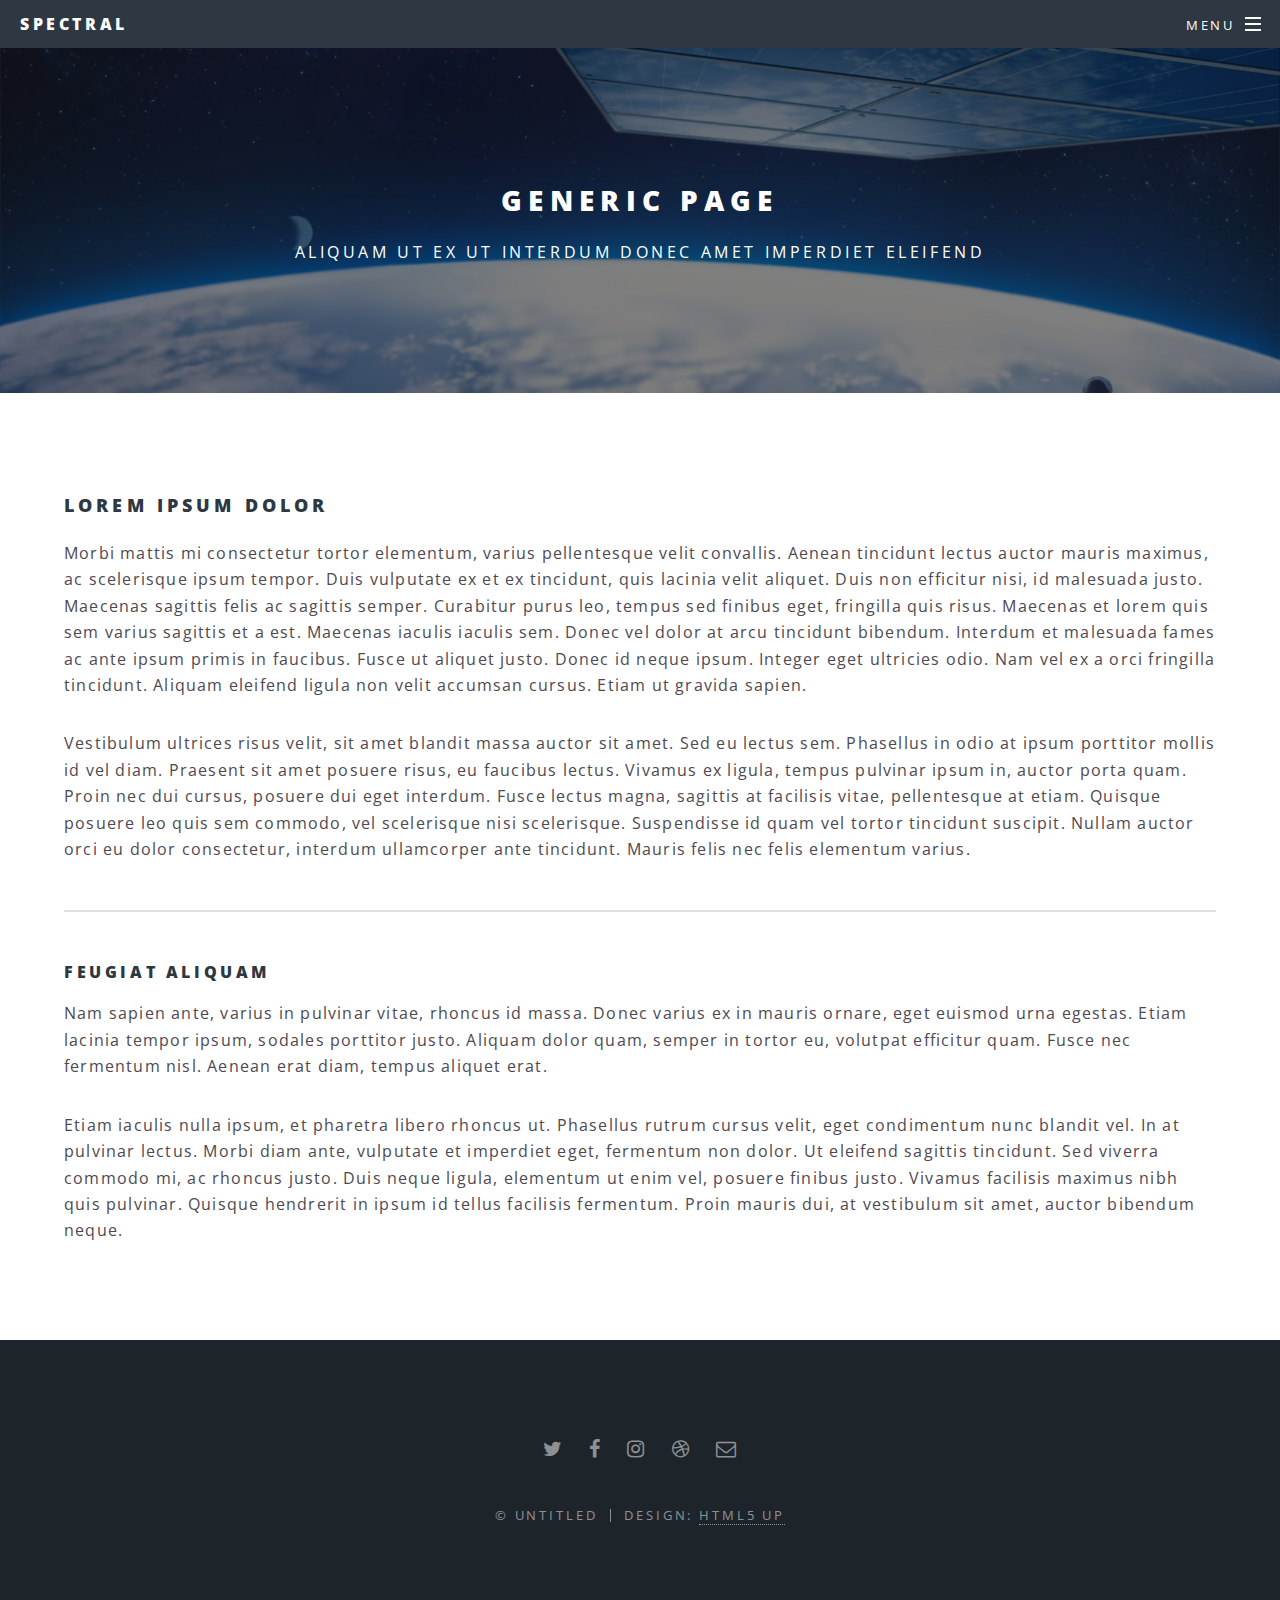
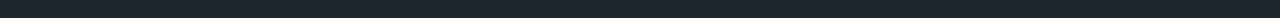
<file: generic.html>
<!DOCTYPE HTML>
<!--
	Spectral by HTML5 UP
	html5up.net | @ajlkn
	Free for personal and commercial use under the CCA 3.0 license (html5up.net/license)
-->
<html>
	<head>
		<title>Generic - Spectral by HTML5 UP</title>
		<meta charset="utf-8" />
		<meta name="viewport" content="width=device-width, initial-scale=1, user-scalable=no" />
		<link rel="stylesheet" href="assets/css/main.css" />
		<noscript><link rel="stylesheet" href="assets/css/noscript.css" /></noscript>
	</head>
	<body class="is-preload">

		<!-- Page Wrapper -->
			<div id="page-wrapper">

				<!-- Header -->
					<header id="header">
						<h1><a href="index.html">Spectral</a></h1>
						<nav id="nav">
							<ul>
								<li class="special">
									<a href="#menu" class="menuToggle"><span>Menu</span></a>
									<div id="menu">
										<ul>
											<li><a href="index.html">Home</a></li>
											<li><a href="generic.html">Generic</a></li>
											<li><a href="elements.html">Elements</a></li>
											<li><a href="#">Sign Up</a></li>
											<li><a href="#">Log In</a></li>
										</ul>
									</div>
								</li>
							</ul>
						</nav>
					</header>

				<!-- Main -->
					<article id="main">
						<header>
							<h2>Generic Page</h2>
							<p>Aliquam ut ex ut interdum donec amet imperdiet eleifend</p>
						</header>
						<section class="wrapper style5">
							<div class="inner">

								<h3>Lorem ipsum dolor</h3>
								<p>Morbi mattis mi consectetur tortor elementum, varius pellentesque velit convallis. Aenean tincidunt lectus auctor mauris maximus, ac scelerisque ipsum tempor. Duis vulputate ex et ex tincidunt, quis lacinia velit aliquet. Duis non efficitur nisi, id malesuada justo. Maecenas sagittis felis ac sagittis semper. Curabitur purus leo, tempus sed finibus eget, fringilla quis risus. Maecenas et lorem quis sem varius sagittis et a est. Maecenas iaculis iaculis sem. Donec vel dolor at arcu tincidunt bibendum. Interdum et malesuada fames ac ante ipsum primis in faucibus. Fusce ut aliquet justo. Donec id neque ipsum. Integer eget ultricies odio. Nam vel ex a orci fringilla tincidunt. Aliquam eleifend ligula non velit accumsan cursus. Etiam ut gravida sapien.</p>

								<p>Vestibulum ultrices risus velit, sit amet blandit massa auctor sit amet. Sed eu lectus sem. Phasellus in odio at ipsum porttitor mollis id vel diam. Praesent sit amet posuere risus, eu faucibus lectus. Vivamus ex ligula, tempus pulvinar ipsum in, auctor porta quam. Proin nec dui cursus, posuere dui eget interdum. Fusce lectus magna, sagittis at facilisis vitae, pellentesque at etiam. Quisque posuere leo quis sem commodo, vel scelerisque nisi scelerisque. Suspendisse id quam vel tortor tincidunt suscipit. Nullam auctor orci eu dolor consectetur, interdum ullamcorper ante tincidunt. Mauris felis nec felis elementum varius.</p>

								<hr />

								<h4>Feugiat aliquam</h4>
								<p>Nam sapien ante, varius in pulvinar vitae, rhoncus id massa. Donec varius ex in mauris ornare, eget euismod urna egestas. Etiam lacinia tempor ipsum, sodales porttitor justo. Aliquam dolor quam, semper in tortor eu, volutpat efficitur quam. Fusce nec fermentum nisl. Aenean erat diam, tempus aliquet erat.</p>

								<p>Etiam iaculis nulla ipsum, et pharetra libero rhoncus ut. Phasellus rutrum cursus velit, eget condimentum nunc blandit vel. In at pulvinar lectus. Morbi diam ante, vulputate et imperdiet eget, fermentum non dolor. Ut eleifend sagittis tincidunt. Sed viverra commodo mi, ac rhoncus justo. Duis neque ligula, elementum ut enim vel, posuere finibus justo. Vivamus facilisis maximus nibh quis pulvinar. Quisque hendrerit in ipsum id tellus facilisis fermentum. Proin mauris dui, at vestibulum sit amet, auctor bibendum neque.</p>

							</div>
						</section>
					</article>

				<!-- Footer -->
					<footer id="footer">
						<ul class="icons">
							<li><a href="#" class="icon fa-twitter"><span class="label">Twitter</span></a></li>
							<li><a href="#" class="icon fa-facebook"><span class="label">Facebook</span></a></li>
							<li><a href="#" class="icon fa-instagram"><span class="label">Instagram</span></a></li>
							<li><a href="#" class="icon fa-dribbble"><span class="label">Dribbble</span></a></li>
							<li><a href="#" class="icon fa-envelope-o"><span class="label">Email</span></a></li>
						</ul>
						<ul class="copyright">
							<li>&copy; Untitled</li><li>Design: <a href="http://html5up.net">HTML5 UP</a></li>
						</ul>
					</footer>

			</div>

		<!-- Scripts -->
			<script src="assets/js/jquery.min.js"></script>
			<script src="assets/js/jquery.scrollex.min.js"></script>
			<script src="assets/js/jquery.scrolly.min.js"></script>
			<script src="assets/js/browser.min.js"></script>
			<script src="assets/js/breakpoints.min.js"></script>
			<script src="assets/js/util.js"></script>
			<script src="assets/js/main.js"></script>

	</body>
</html>
</file>
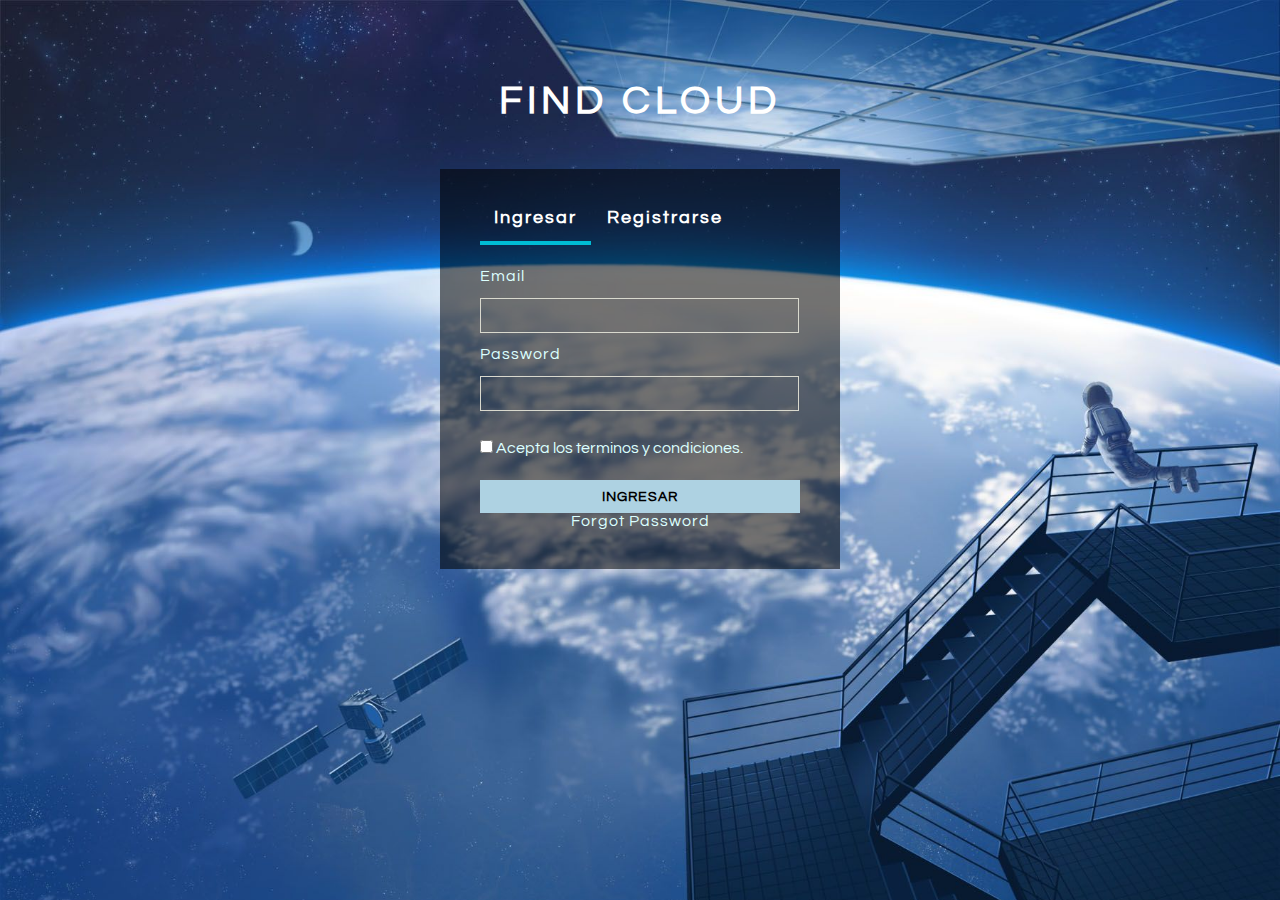
<file: ingreso.html>
<!DOCTYPE html>
<html>
<head>
<title>Ingreso</title>
<!-- custom-theme -->
<meta name="viewport" content="width=device-width, initial-scale=1">
<meta http-equiv="Content-Type" content="text/html; charset=utf-8" />

<script type="application/x-javascript"> addEventListener("load", function() { setTimeout(hideURLbar, 0); }, false);
		function hideURLbar(){ window.scrollTo(0,1); } </script>
<!-- //custom-theme -->
<link href="assets/css/style.css" rel="stylesheet" type="text/css" media="all" />
<!-- js -->
<script src="assets/js/jquery-1.9.1.min.js"></script>
<!--// js -->
<link rel="stylesheet" type="text/css" href="assets/css/easy-responsive-tabs.css " />
 <link href="//fonts.googleapis.com/css?family=Questrial" rel="stylesheet">
</head>
<body class="bg agileinfo" ng-app="angularRestfulAuth" data-ng-controller="HomeCtrl">
   <h1 class="agile_head text-center"> FIND CLOUD</h1>
   <div class="w3layouts_main wrap">
    <!--Horizontal Tab-->
        <div id="parentHorizontalTab_agile">
            <ul class="resp-tabs-list hor_1">
                <li>Ingresar</li>
                <li>Registrarse</li>
            </ul>
            <div class="resp-tabs-container hor_1">
               <div class="w3_agile_login">
                    <form ng-submit="login()" role="form" class="agile_form">
					  <p>Email</p>
					  <input type="email" name="email" ng-model="email"required="required" id="email"/>
					  <p>Password</p>
					  <input type="password" ng-model="password" id ="password" name="password" required="required" pattern="{6,15}" title="Debe tener mas de 5 caracteres" class="password" /> 
					  <div class="check">
							<input type="checkbox" name="checkbox" required="required"><i> </i>Acepta los terminos y condiciones.</label>
					 </div>
					  <input type="submit" value="ingresar" class="agileinfo" />
					</form>
					 <div class="login_w3ls">
				        <a href="#">Forgot Password</a>
					 </div>
                    
                </div>
                <div class="agile_its_registration">
                    <form role="form" ng-submit="signup()" class="agile_form">
					  <p>Nombre</p>
					  <input type="text" id="firstName" name="firstName"  ng-model="firstName" required="required" />
					  <p>Apellido</p>
						<input type="text" name="lastName" id="lastName"  ng-model="lastName"required="required" />
					  <p>Email</p>
					  <input type="email" name="email" ng-model="email"required="required" id="email"/>
						<p>Fecha de Nacimiento</p>
						<input type="date" name="dateOfBirth" id="dateOfBirth" ng-model="dateOfBirth"required="required"/>
					  <p>Contraseña</p>
					  <input type="password" name="password"  id="password1" ng-model="password"  required="required" pattern="{6,15}" title="Debe tener mas de 5 caracteres">
					  <p>Confirmar Contraseña</p>
					  <input type="password" name="Confirm"  id="password2" ng-model="confirmationPassword"  required="required">
         	  			<div class="check w3_agileits">
							<input type="checkbox" name="checkbox" required="required" ><i> </i>Acepta los terminos y condiciones.
						</div>
					   <input type="submit" value="Resgistrarse"/>
					   <input type="reset" value="Resetear" />
					</form> 
				</div>
            </div>
        </div>
		 <!-- //Horizontal Tab -->
    </div>
	
<!--tabs-->
<script src="assets/js/easyResponsiveTabs.js"></script>
<script type="text/javascript">
$(document).ready(function() {
	//Horizontal Tab
	$('#parentHorizontalTab_agile').easyResponsiveTabs({
		type: 'default', //Types: default, vertical, accordion
		width: 'auto', //auto or any width like 600px
		fit: true, // 100% fit in a container
		tabidentify: 'hor_1', // The tab groups identifier
		activate: function(event) { // Callback function if tab is switched
			var $tab = $(this);
			var $info = $('#nested-tabInfo');
			var $name = $('span', $info);
			$name.text($tab.text());
			$info.show();
		}
	});
});
</script>
<script type="text/javascript">
		window.onload = function () {
			document.getElementById("password1").onchange = validatePassword;
			document.getElementById("password2").onchange = validatePassword;
		}
		function validatePassword(){
			var pass2=document.getElementById("password2").value;
			var pass1=document.getElementById("password1").value;
			if(pass1!=pass2)
				document.getElementById("password2").setCustomValidity("Las contraseñas no son iguales");
			else
				document.getElementById("password2").setCustomValidity('');	 
				//empty string means no validation error
		}

</script>
<!--//tabs-->
	
</body>
</html>
</file>
<file: assets/css/noscript.css>
/*
	Spectral by HTML5 UP
	html5up.net | @ajlkn
	Free for personal and commercial use under the CCA 3.0 license (html5up.net/license)
*/

/* Banner */

	body.is-preload #banner h2 {
		-moz-transform: none;
		-webkit-transform: none;
		-ms-transform: none;
		transform: none;
		opacity: 1;
	}

		body.is-preload #banner h2:before, body.is-preload #banner h2:after {
			width: 100%;
		}

	body.is-preload #banner .more {
		-moz-transform: none;
		-webkit-transform: none;
		-ms-transform: none;
		transform: none;
		opacity: 1;
	}

	body.is-preload #banner:after {
		opacity: 0;
	}
</file>
<file: assets/css/style.css>
html,body,div,span,applet,object,iframe,h1,h2,h3,h4,h5,h6,p,blockquote,pre,a,abbr,acronym,address,big,cite,code,del,dfn,em,img,ins,kbd,q,s,samp,small,strike,strong,sub,sup,tt,var,b,u,i,dl,dt,dd,ol,nav ul,nav li,fieldset,form,label,legend,table,caption,tbody,tfoot,thead,tr,th,td,article,aside,canvas,details,embed,figure,figcaption,footer,header,hgroup,menu,nav,output,ruby,section,summary,time,mark,audio,video{margin:0;padding:0;border:0;font-size:100%;font:inherit;vertical-align:baseline;}
article, aside, details, figcaption, figure,footer, header, hgroup, menu, nav, section {display: block;}
ol,ul{list-style:none;margin:0px;padding:0px;}
blockquote,q{quotes:none;}
blockquote:before,blockquote:after,q:before,q:after{content:'';content:none;}
table{border-collapse:collapse;border-spacing:0;}
/*--start editing from here--*/
a{text-decoration:none;}
.txt-rt{text-align:right;}/* text align right */
.txt-lt{text-align:left;}/* text align left */
.txt-center{text-align:center;}/* text align center */
.float-rt{float:right;}/* float right */
.float-lt{float:left;}/* float left */
.clear{clear:both;}/* clear float */
.pos-relative{position:relative;}/* Position Relative */
.pos-absolute{position:absolute;}/* Position Absolute */
.vertical-base{	vertical-align:baseline;}/* vertical align baseline */
.vertical-top{	vertical-align:top;}/* vertical align top */
nav.vertical ul li{	display:block;}/* vertical menu */
nav.horizontal ul li{	display: inline-block;}/* horizontal menu */
img{max-width:100%;}
/*--end reset--*/
body {
	margin:0;
	font-size: 100%;
	font-family: 'Questrial', sans-serif;
}
h1,h2,h3,h4,h5,h6,input,p,a,select,button,textarea,label{
	font-family: 'Questrial', sans-serif;
	letter-spacing: 1px;
	margin:0;
}
.text-center {
	text-align: center;
}

.clear{clear:both;}
body a{
    transition:0.5s all;
	-webkit-transition:0.5s all;
	-moz-transition:0.5s all;
	-o-transition:0.5s all;
	-ms-transition:0.5s all;
	font-weight:400;
	text-decoration: none;}
	
input[type="button"],input[type="submit"]{
	transition: 0.5s all;
	-webkit-transition: 0.5s all;
	-moz-transition: 0.5s all;
	-o-transition: 0.5s all;
	-ms-transition: 0.5s all;
	padding-top: 0px;
	float: right;
}
h1,h2,h3,h4,h5,h6{
	margin:0;		
	font-weight:400;
    transition:0.5s all;
	-webkit-transition:0.5s all;
	-moz-transition:0.5s all;
	-o-transition:0.5s all;
	-ms-transition:0.5s all;
}	
p{
	margin:0;
	
}
ul{
	margin:0;
	padding:0;
}
label{
	margin:0;
	font-size: .9em;
	color: #dcffff;
}
.text-center {
	text-align:center;
}

.bg {
	background: url(../../images/banner.jpg) no-repeat;
	background-size: cover;
	background-attachment: fixed;
}
.wrap {
	padding: 2.5em;
    width: 25%;
    margin: 3em auto;
    background:rgba(0, 0, 0, 0.55);
	
}
h1.agile_head {
	font-size: 2.5em;
    text-transform: uppercase;
    color: #fff;
    font-weight: 600;
    padding-top: 2em;
    letter-spacing: 5px;
	
}


.w3layouts_main h1 {
	text-align: center;
	text-transform: capitalize;
	padding: 1em 0;
	color: #022411;
}

/* form */

.w3_agile_login input[type="email"],.w3_agile_login input[type="password"],.agile_its_registration input[type="text"],.agile_its_registration input[type="password"],.agile_its_registration input[type="email"]{
    padding: 0.7em 1em;
    margin: 1em 0em 1em 0;
    color: #fff;
    width: 90.5%;
	background: transparent;
	border: 1px solid #d9d9ce;
	font-size:0.85em;
	outline: none;
	letter-spacing: 1px;
}
.w3_agile_login p , .agile_its_registration  p{
	font-size: 1em;
	color: #dcffff;
}
.w3_agile_login input[type="submit"] {
	width:100%;
    text-transform: uppercase;
    background: #aed2e2;
    outline: none;
    border: none;
    cursor: pointer;
	color: #000;
	font-size:0.85em;
	font-weight: 600;
	padding: 0.7em 0;
	letter-spacing: 1px;
}
.w3_agile_login input[type="submit"]:hover,.agile_its_registration input[type="submit"]:hover,.agile_its_registration input[type="reset"]:hover{
	color: #000;
	background: #fff;
}
.login_w3ls{
    margin: 1.5em 0 0;
    text-align:center;
	
}
.login_w3ls a {
	color: #dcffff;
	font-size: 1em;
}
.login_w3ls a:hover {
	color: #fff;
}
.agile_its_registration input[type="submit"] ,.agile_its_registration input[type="reset"] {
	width: 49.4%;
    background: #aed2e2;
    outline: none;
    border: none;
    cursor: pointer;
    color: #000;
	font-weight: 600;
	text-transform: uppercase;
	padding: 0.6em 0;
	letter-spacing: 1px;
	font-size:0.85em;
}
.check {
	margin: 1em 0 1.5em;
	color: #DCFFFF;
}
.checkbox {
    position: relative;
	padding-left: 38px !important;
    cursor: pointer;
}
.checkbox i {
	position: absolute;
	bottom: 0px;
	left: 0;
	display: block;
	width: 15px;
	height: 15px;
	outline: none;
	border: 2px solid #EDEDED;
	background: #fff;
	color: #DCFFFF;
}
.check label {
	margin: 0;
    font-size: .85em;
    color: #dcffff;
}
.checkbox input + i:after,.radio input + i:after {
    position: absolute;
    opacity: 0;
    transition: opacity 0.1s;
    -o-transition: opacity 0.1s;
    -ms-transition: opacity 0.1s;
    -moz-transition: opacity 0.1s;
    -webkit-transition: opacity 0.1s;
}
.checkbox input:checked + i:after,.radio input:checked + i:after{
    opacity: 1;
}
.checkbox input,.radio input {
    position: absolute;
    left: -9999px;
}
.checkbox input + i:after {
    content: '';
    background: url("../../images/check.png") no-repeat 1px;
    top: 0px;
    left: 0px;
    width: 15px;
    height: 15px;
    font: normal 12px/16px FontAwesome;
    text-align: center;
}
/* //form */


/* -- Responsive code -- */
/* -- Responsive code -- */


@media screen and (max-width: 1024px){
	.wrap {
     width: 35%;}
}	 
@media screen and (max-width: 991px){
	.wrap {
     width: 33%;}
	
}
@media screen and (max-width: 800px){
	h1.agile_head {
    font-size: 2em;}
	
	.wrap {
    padding: 3em;
    width: 37%;}
	
}
@media screen and (max-width: 768px){
	h1.agile_head {
    font-size: 1.7em;}
	.wrap {
     width: 38%;}
	
}
@media screen and (max-width: 736px){
	.wrap {
     width: 40%;}
	
}
@media screen and (max-width: 667px){
	.wrap {
	width: 44%;}
	
}
@media screen and (max-width: 640px){
	.wrap {
	width: 46%;}
	
	.agileits_w3layouts_copyright p, .agileits_w3layouts_copyright a {
	line-height: 1.4}
}
@media screen and (max-width: 600px){
	.wrap {
	width: 47%;}
	
	h1.agile_head {
    font-size: 1.6em;}
	
	.agile_its_registration input[type="submit"], .agile_its_registration input[type="reset"] {
    width: 49.2%;}
	
	.w3_agile_login input[type="email"], .w3_agile_login input[type="password"], .agile_its_registration input[type="text"], .agile_its_registration input[type="password"], .agile_its_registration input[type="email"] {
	width: 89%;}
	
	.agileits_w3layouts_copyright p, .agileits_w3layouts_copyright a {
	line-height: 1.4;}
}
@media screen and (max-width: 568px){
	h1.agile_head {
   font-size: 1.6em;
    letter-spacing: 4px;}
	.wrap {
	width: 52%;}
	.agileits_w3layouts_copyright p, .agileits_w3layouts_copyright a {
	line-height: 1.4;}
}
@media screen and (max-width: 480px){
	.wrap {
    width: 61%;
    padding: 2em;
	margin: 2em auto;}
	
	h1.agile_head {
    font-size: 1.4em;
	letter-spacing: 3px;}
	
	.agileits_w3layouts_copyright p, .agileits_w3layouts_copyright a {
	font-size: 15px;
	line-height: 1.4;
	}

}
@media screen and (max-width: 414px){
	
	h1.agile_head {
    line-height: 1.3;}
	
	.w3_agile_login input[type="email"], .w3_agile_login input[type="password"], .agile_its_registration input[type="text"], .agile_its_registration input[type="password"], .agile_its_registration input[type="email"] {
		width: 88.0%;}
		
	.agile_its_registration input[type="submit"], .agile_its_registration input[type="reset"] {
    width: 49%;	}
	
	.agileits_w3layouts_copyright p, .agileits_w3layouts_copyright a {
	font-size: 15px;	
	line-height: 1.5;}
	
	.wrap {
    width: 65%;
    padding: 3em;}
}
@media screen and (max-width: 384px){
	h1.agile_head {
    line-height: 1.5;
	letter-spacing: 6px;}
	
	.check label {
    margin: 0;
    font-size: .8em;}
	
	.wrap {
    width: 76%;
    padding: 2em;}
	
	.agileits_w3layouts_copyright p, .agileits_w3layouts_copyright a {
	line-height: 1.5;
	font-size: 14px;
}	
@media screen and (max-width: 375px){
	.wrap {
    width: 83%;
    padding: 1.5em;}
}
@media screen and (max-width: 320px){
	
	h1.agile_head {
    letter-spacing: 3px;
	padding-top: 1em;}
	
	.w3_agile_login p, .agile_its_registration p {
    font-size: 0.9em;}    
	
	.check label {
	margin-left: -10px;}
	
	.checkbox i {
	left: 11px;
	width: 14px;
    height: 13px;}
	
	.agileits_w3layouts_copyright p, .agileits_w3layouts_copyright a {
	line-height: 1.5;
	font-size: 13px;}
}
/* -- Responsive code -- */
</file>
<file: assets/css/easy-responsive-tabs.css>
body {
    margin: 0px;
    padding: 0px;
   
}

ul.resp-tabs-list {
    margin: 0px;
   padding: 0 0 1.5em;
}

.resp-tabs-list li {
	 color: #fff !important;
    font-weight: 700;
    font-size: 1.1em !important;
    display: inline-block;
    padding: 0 13px 15px;
    list-style: none;
    cursor: pointer;
	letter-spacing: 2px;
}
	

.resp-tabs-container {
    padding: 0px;
     clear: left;
}

h2.resp-accordion {
    cursor: pointer;
    padding: 5px;
    display: none;
}

.resp-tab-content {
    display: none;
   
}

.resp-tab-active {
    
	margin-bottom: -1px !important;
	padding: 0 14px 14px !important;
	border-bottom: 4px solid #00bcd4 !important;
	
}

li.resp-tab-active {
    border-bottom: none;
   
}

.resp-content-active, .resp-accordion-active {
    display: block;
}

.resp-tab-content {
  
	border-top-color: #5AB1D0;
}

h2.resp-accordion {
    font-size: 13px;
    border: 1px solid #c1c1c1;
    border-top: 0px solid #c1c1c1;
    margin: 0px;
    padding: 10px 15px;
}

h2.resp-tab-active {
    border-bottom: 0px solid #c1c1c1 !important;
    margin-bottom: 0px !important;
    padding: 10px 15px !important;
	background: transparent;
}

h2.resp-tab-title:last-child {
    border-bottom: 12px solid #c1c1c1 !important;
    background: blue;
}


/*-----------Accordion styles-----------*/
h2.resp-tab-active {
  /* !important;*/
}

.resp-easy-accordion h2.resp-accordion {
    display: block;
}

.resp-easy-accordion .resp-tab-content {
    border: 1px solid #c1c1c1;
}

.resp-easy-accordion .resp-tab-content:last-child {
    border-bottom: 1px solid #c1c1c1;/* !important;*/
}

.resp-jfit {
    width: 100%;
    margin: 0px;
}

.resp-tab-content-active {
    display: block;
}

h2.resp-accordion:first-child {
    border-top: 1px solid #c1c1c1;/* !important;*/
}
@media screen and (max-width: 320px){
.resp-tabs-list li {
font-size: 1em !important;}
}
</file>
<file: assets/css/main.css>
@import url(font-awesome.min.css);
@import url("https://fonts.googleapis.com/css?family=Open+Sans:400,400italic,600,600italic,800,800italic");

/*
	Spectral by HTML5 UP
	html5up.net | @ajlkn
	Free for personal and commercial use under the CCA 3.0 license (html5up.net/license)
*/

html, body, div, span, applet, object,
iframe, h1, h2, h3, h4, h5, h6, p, blockquote,
pre, a, abbr, acronym, address, big, cite,
code, del, dfn, em, img, ins, kbd, q, s, samp,
small, strike, strong, sub, sup, tt, var, b,
u, i, center, dl, dt, dd, ol, ul, li, fieldset,
form, label, legend, table, caption, tbody,
tfoot, thead, tr, th, td, article, aside,
canvas, details, embed, figure, figcaption,
footer, header, hgroup, menu, nav, output, ruby,
section, summary, time, mark, audio, video {
	margin: 0;
	padding: 0;
	border: 0;
	font-size: 100%;
	font: inherit;
	vertical-align: baseline;}

article, aside, details, figcaption, figure,
footer, header, hgroup, menu, nav, section {
	display: block;}

body {
	line-height: 1;
}

ol, ul {
	list-style: none;
}

blockquote, q {
	quotes: none;
}

	blockquote:before, blockquote:after, q:before, q:after {
		content: '';
		content: none;
	}

table {
	border-collapse: collapse;
	border-spacing: 0;
}

body {
	-webkit-text-size-adjust: none;
}

mark {
	background-color: transparent;
	color: inherit;
}

input::-moz-focus-inner {
	border: 0;
	padding: 0;
}

input, select, textarea {
	-moz-appearance: none;
	-webkit-appearance: none;
	-ms-appearance: none;
	appearance: none;
}

/* Basic */

	@-ms-viewport {
		width: device-width;
	}

	html {
		box-sizing: border-box;
	}

	*, *:before, *:after {
		box-sizing: inherit;
	}

	body {
		background: #2e3842;
	}

		body.is-preload *, body.is-preload *:before, body.is-preload *:after {
			-moz-animation: none !important;
			-webkit-animation: none !important;
			-ms-animation: none !important;
			animation: none !important;
			-moz-transition: none !important;
			-webkit-transition: none !important;
			-ms-transition: none !important;
			transition: none !important;
		}

	body, input, select, textarea {
		color: #fff;
		font-family: "Open Sans", Helvetica, sans-serif;
		font-size: 15pt;
		font-weight: 400;
		letter-spacing: 0.075em;
		line-height: 1.65em;
	}

		@media screen and (max-width: 1680px) {

			body, input, select, textarea {
				font-size: 13pt;
			}

		}

		@media screen and (max-width: 1280px) {

			body, input, select, textarea {
				font-size: 12pt;
			}

		}

		@media screen and (max-width: 736px) {

			body, input, select, textarea {
				font-size: 11pt;
				letter-spacing: 0.0375em;
			}

		}

	a {
		-moz-transition: color 0.2s ease, border-bottom-color 0.2s ease;
		-webkit-transition: color 0.2s ease, border-bottom-color 0.2s ease;
		-ms-transition: color 0.2s ease, border-bottom-color 0.2s ease;
		transition: color 0.2s ease, border-bottom-color 0.2s ease;
		border-bottom: dotted 1px;
		color: inherit;
		text-decoration: none;
	}

		a:hover {
			border-bottom-color: transparent;
		}

	strong, b {
		color: #fff;
		font-weight: 600;
	}

	em, i {
		font-style: italic;
	}

	p {
		margin: 0 0 2em 0;
	}

	h1, h2, h3, h4, h5, h6 {
		color: #fff;
		font-weight: 800;
		letter-spacing: 0.225em;
		line-height: 1em;
		margin: 0 0 1em 0;
		text-transform: uppercase;
	}

		h1 a, h2 a, h3 a, h4 a, h5 a, h6 a {
			color: inherit;
			text-decoration: none;
		}

	h2 {
		font-size: 1.35em;
		line-height: 1.75em;
	}

		@media screen and (max-width: 736px) {

			h2 {
				font-size: 1.1em;
				line-height: 1.65em;
			}

		}

	h3 {
		font-size: 1.15em;
		line-height: 1.75em;
	}

		@media screen and (max-width: 736px) {

			h3 {
				font-size: 1em;
				line-height: 1.65em;
			}

		}

	h4 {
		font-size: 1em;
		line-height: 1.5em;
	}

	h5 {
		font-size: 0.8em;
		line-height: 1.5em;
	}

	h6 {
		font-size: 0.7em;
		line-height: 1.5em;
	}

	sub {
		font-size: 0.8em;
		position: relative;
		top: 0.5em;
	}

	sup {
		font-size: 0.8em;
		position: relative;
		top: -0.5em;
	}

	hr {
		border: 0;
		border-bottom: solid 2px #fff;
		margin: 3em 0;
	}

		hr.major {
			margin: 4.5em 0;
		}

	blockquote {
		border-left: solid 4px #fff;
		font-style: italic;
		margin: 0 0 2em 0;
		padding: 0.5em 0 0.5em 2em;
	}

	code {
		background: rgba(144, 144, 144, 0.25);
		border-radius: 3px;
		font-family: "Courier New", monospace;
		font-size: 0.9em;
		letter-spacing: 0;
		margin: 0 0.25em;
		padding: 0.25em 0.65em;
	}

	pre {
		-webkit-overflow-scrolling: touch;
		font-family: "Courier New", monospace;
		font-size: 0.9em;
		margin: 0 0 2em 0;
	}

		pre code {
			display: block;
			line-height: 1.75em;
			padding: 1em 1.5em;
			overflow-x: auto;
		}

	.align-left {
		text-align: left;
	}

	.align-center {
		text-align: center;
	}

	.align-right {
		text-align: right;
	}

/* Row */

	.row {
		display: flex;
		flex-wrap: wrap;
		box-sizing: border-box;
		align-items: stretch;
	}

		.row > * {
			box-sizing: border-box;
		}

		.row.gtr-uniform > * > :last-child {
			margin-bottom: 0;
		}

		.row.aln-left {
			justify-content: flex-start;
		}

		.row.aln-center {
			justify-content: center;
		}

		.row.aln-right {
			justify-content: flex-end;
		}

		.row.aln-top {
			align-items: flex-start;
		}

		.row.aln-middle {
			align-items: center;
		}

		.row.aln-bottom {
			align-items: flex-end;
		}

		.row > .imp {
			order: -1;
		}

		.row > .col-1 {
			width: 8.3333333333%;
		}

		.row > .off-1 {
			margin-left: 8.3333333333%;
		}

		.row > .col-2 {
			width: 16.6666666667%;
		}

		.row > .off-2 {
			margin-left: 16.6666666667%;
		}

		.row > .col-3 {
			width: 25%;
		}

		.row > .off-3 {
			margin-left: 25%;
		}

		.row > .col-4 {
			width: 33.3333333333%;
		}

		.row > .off-4 {
			margin-left: 33.3333333333%;
		}

		.row > .col-5 {
			width: 41.6666666667%;
		}

		.row > .off-5 {
			margin-left: 41.6666666667%;
		}

		.row > .col-6 {
			width: 50%;
		}

		.row > .off-6 {
			margin-left: 50%;
		}

		.row > .col-7 {
			width: 58.3333333333%;
		}

		.row > .off-7 {
			margin-left: 58.3333333333%;
		}

		.row > .col-8 {
			width: 66.6666666667%;
		}

		.row > .off-8 {
			margin-left: 66.6666666667%;
		}

		.row > .col-9 {
			width: 75%;
		}

		.row > .off-9 {
			margin-left: 75%;
		}

		.row > .col-10 {
			width: 83.3333333333%;
		}

		.row > .off-10 {
			margin-left: 83.3333333333%;
		}

		.row > .col-11 {
			width: 91.6666666667%;
		}

		.row > .off-11 {
			margin-left: 91.6666666667%;
		}

		.row > .col-12 {
			width: 100%;
		}

		.row > .off-12 {
			margin-left: 100%;
		}

		.row.gtr-0 {
			margin-top: 0;
			margin-left: 0em;
		}

			.row.gtr-0 > * {
				padding: 0 0 0 0em;
			}

			.row.gtr-0.gtr-uniform {
				margin-top: 0em;
			}

				.row.gtr-0.gtr-uniform > * {
					padding-top: 0em;
				}

		.row.gtr-25 {
			margin-top: 0;
			margin-left: -0.375em;
		}

			.row.gtr-25 > * {
				padding: 0 0 0 0.375em;
			}

			.row.gtr-25.gtr-uniform {
				margin-top: -0.375em;
			}

				.row.gtr-25.gtr-uniform > * {
					padding-top: 0.375em;
				}

		.row.gtr-50 {
			margin-top: 0;
			margin-left: -0.75em;
		}

			.row.gtr-50 > * {
				padding: 0 0 0 0.75em;
			}

			.row.gtr-50.gtr-uniform {
				margin-top: -0.75em;
			}

				.row.gtr-50.gtr-uniform > * {
					padding-top: 0.75em;
				}

		.row {
			margin-top: 0;
			margin-left: -1.5em;
		}

			.row > * {
				padding: 0 0 0 1.5em;
			}

			.row.gtr-uniform {
				margin-top: -1.5em;
			}

				.row.gtr-uniform > * {
					padding-top: 1.5em;
				}

		.row.gtr-150 {
			margin-top: 0;
			margin-left: -2.25em;
		}

			.row.gtr-150 > * {
				padding: 0 0 0 2.25em;
			}

			.row.gtr-150.gtr-uniform {
				margin-top: -2.25em;
			}

				.row.gtr-150.gtr-uniform > * {
					padding-top: 2.25em;
				}

		.row.gtr-200 {
			margin-top: 0;
			margin-left: -3em;
		}

			.row.gtr-200 > * {
				padding: 0 0 0 3em;
			}

			.row.gtr-200.gtr-uniform {
				margin-top: -3em;
			}

				.row.gtr-200.gtr-uniform > * {
					padding-top: 3em;
				}

		@media screen and (max-width: 1680px) {

			.row {
				display: flex;
				flex-wrap: wrap;
				box-sizing: border-box;
				align-items: stretch;
			}

				.row > * {
					box-sizing: border-box;
				}

				.row.gtr-uniform > * > :last-child {
					margin-bottom: 0;
				}

				.row.aln-left {
					justify-content: flex-start;
				}

				.row.aln-center {
					justify-content: center;
				}

				.row.aln-right {
					justify-content: flex-end;
				}

				.row.aln-top {
					align-items: flex-start;
				}

				.row.aln-middle {
					align-items: center;
				}

				.row.aln-bottom {
					align-items: flex-end;
				}

				.row > .imp-xlarge {
					order: -1;
				}

				.row > .col-1-xlarge {
					width: 8.3333333333%;
				}

				.row > .off-1-xlarge {
					margin-left: 8.3333333333%;
				}

				.row > .col-2-xlarge {
					width: 16.6666666667%;
				}

				.row > .off-2-xlarge {
					margin-left: 16.6666666667%;
				}

				.row > .col-3-xlarge {
					width: 25%;
				}

				.row > .off-3-xlarge {
					margin-left: 25%;
				}

				.row > .col-4-xlarge {
					width: 33.3333333333%;
				}

				.row > .off-4-xlarge {
					margin-left: 33.3333333333%;
				}

				.row > .col-5-xlarge {
					width: 41.6666666667%;
				}

				.row > .off-5-xlarge {
					margin-left: 41.6666666667%;
				}

				.row > .col-6-xlarge {
					width: 50%;
				}

				.row > .off-6-xlarge {
					margin-left: 50%;
				}

				.row > .col-7-xlarge {
					width: 58.3333333333%;
				}

				.row > .off-7-xlarge {
					margin-left: 58.3333333333%;
				}

				.row > .col-8-xlarge {
					width: 66.6666666667%;
				}

				.row > .off-8-xlarge {
					margin-left: 66.6666666667%;
				}

				.row > .col-9-xlarge {
					width: 75%;
				}

				.row > .off-9-xlarge {
					margin-left: 75%;
				}

				.row > .col-10-xlarge {
					width: 83.3333333333%;
				}

				.row > .off-10-xlarge {
					margin-left: 83.3333333333%;
				}

				.row > .col-11-xlarge {
					width: 91.6666666667%;
				}

				.row > .off-11-xlarge {
					margin-left: 91.6666666667%;
				}

				.row > .col-12-xlarge {
					width: 100%;
				}

				.row > .off-12-xlarge {
					margin-left: 100%;
				}

				.row.gtr-0 {
					margin-top: 0;
					margin-left: 0em;
				}

					.row.gtr-0 > * {
						padding: 0 0 0 0em;
					}

					.row.gtr-0.gtr-uniform {
						margin-top: 0em;
					}

						.row.gtr-0.gtr-uniform > * {
							padding-top: 0em;
						}

				.row.gtr-25 {
					margin-top: 0;
					margin-left: -0.375em;
				}

					.row.gtr-25 > * {
						padding: 0 0 0 0.375em;
					}

					.row.gtr-25.gtr-uniform {
						margin-top: -0.375em;
					}

						.row.gtr-25.gtr-uniform > * {
							padding-top: 0.375em;
						}

				.row.gtr-50 {
					margin-top: 0;
					margin-left: -0.75em;
				}

					.row.gtr-50 > * {
						padding: 0 0 0 0.75em;
					}

					.row.gtr-50.gtr-uniform {
						margin-top: -0.75em;
					}

						.row.gtr-50.gtr-uniform > * {
							padding-top: 0.75em;
						}

				.row {
					margin-top: 0;
					margin-left: -1.5em;
				}

					.row > * {
						padding: 0 0 0 1.5em;
					}

					.row.gtr-uniform {
						margin-top: -1.5em;
					}

						.row.gtr-uniform > * {
							padding-top: 1.5em;
						}

				.row.gtr-150 {
					margin-top: 0;
					margin-left: -2.25em;
				}

					.row.gtr-150 > * {
						padding: 0 0 0 2.25em;
					}

					.row.gtr-150.gtr-uniform {
						margin-top: -2.25em;
					}

						.row.gtr-150.gtr-uniform > * {
							padding-top: 2.25em;
						}

				.row.gtr-200 {
					margin-top: 0;
					margin-left: -3em;
				}

					.row.gtr-200 > * {
						padding: 0 0 0 3em;
					}

					.row.gtr-200.gtr-uniform {
						margin-top: -3em;
					}

						.row.gtr-200.gtr-uniform > * {
							padding-top: 3em;
						}

		}

		@media screen and (max-width: 1280px) {

			.row {
				display: flex;
				flex-wrap: wrap;
				box-sizing: border-box;
				align-items: stretch;
			}

				.row > * {
					box-sizing: border-box;
				}

				.row.gtr-uniform > * > :last-child {
					margin-bottom: 0;
				}

				.row.aln-left {
					justify-content: flex-start;
				}

				.row.aln-center {
					justify-content: center;
				}

				.row.aln-right {
					justify-content: flex-end;
				}

				.row.aln-top {
					align-items: flex-start;
				}

				.row.aln-middle {
					align-items: center;
				}

				.row.aln-bottom {
					align-items: flex-end;
				}

				.row > .imp-large {
					order: -1;
				}

				.row > .col-1-large {
					width: 8.3333333333%;
				}

				.row > .off-1-large {
					margin-left: 8.3333333333%;
				}

				.row > .col-2-large {
					width: 16.6666666667%;
				}

				.row > .off-2-large {
					margin-left: 16.6666666667%;
				}

				.row > .col-3-large {
					width: 25%;
				}

				.row > .off-3-large {
					margin-left: 25%;
				}

				.row > .col-4-large {
					width: 33.3333333333%;
				}

				.row > .off-4-large {
					margin-left: 33.3333333333%;
				}

				.row > .col-5-large {
					width: 41.6666666667%;
				}

				.row > .off-5-large {
					margin-left: 41.6666666667%;
				}

				.row > .col-6-large {
					width: 50%;
				}

				.row > .off-6-large {
					margin-left: 50%;
				}

				.row > .col-7-large {
					width: 58.3333333333%;
				}

				.row > .off-7-large {
					margin-left: 58.3333333333%;
				}

				.row > .col-8-large {
					width: 66.6666666667%;
				}

				.row > .off-8-large {
					margin-left: 66.6666666667%;
				}

				.row > .col-9-large {
					width: 75%;
				}

				.row > .off-9-large {
					margin-left: 75%;
				}

				.row > .col-10-large {
					width: 83.3333333333%;
				}

				.row > .off-10-large {
					margin-left: 83.3333333333%;
				}

				.row > .col-11-large {
					width: 91.6666666667%;
				}

				.row > .off-11-large {
					margin-left: 91.6666666667%;
				}

				.row > .col-12-large {
					width: 100%;
				}

				.row > .off-12-large {
					margin-left: 100%;
				}

				.row.gtr-0 {
					margin-top: 0;
					margin-left: 0em;
				}

					.row.gtr-0 > * {
						padding: 0 0 0 0em;
					}

					.row.gtr-0.gtr-uniform {
						margin-top: 0em;
					}

						.row.gtr-0.gtr-uniform > * {
							padding-top: 0em;
						}

				.row.gtr-25 {
					margin-top: 0;
					margin-left: -0.375em;
				}

					.row.gtr-25 > * {
						padding: 0 0 0 0.375em;
					}

					.row.gtr-25.gtr-uniform {
						margin-top: -0.375em;
					}

						.row.gtr-25.gtr-uniform > * {
							padding-top: 0.375em;
						}

				.row.gtr-50 {
					margin-top: 0;
					margin-left: -0.75em;
				}

					.row.gtr-50 > * {
						padding: 0 0 0 0.75em;
					}

					.row.gtr-50.gtr-uniform {
						margin-top: -0.75em;
					}

						.row.gtr-50.gtr-uniform > * {
							padding-top: 0.75em;
						}

				.row {
					margin-top: 0;
					margin-left: -1.5em;
				}

					.row > * {
						padding: 0 0 0 1.5em;
					}

					.row.gtr-uniform {
						margin-top: -1.5em;
					}

						.row.gtr-uniform > * {
							padding-top: 1.5em;
						}

				.row.gtr-150 {
					margin-top: 0;
					margin-left: -2.25em;
				}

					.row.gtr-150 > * {
						padding: 0 0 0 2.25em;
					}

					.row.gtr-150.gtr-uniform {
						margin-top: -2.25em;
					}

						.row.gtr-150.gtr-uniform > * {
							padding-top: 2.25em;
						}

				.row.gtr-200 {
					margin-top: 0;
					margin-left: -3em;
				}

					.row.gtr-200 > * {
						padding: 0 0 0 3em;
					}

					.row.gtr-200.gtr-uniform {
						margin-top: -3em;
					}

						.row.gtr-200.gtr-uniform > * {
							padding-top: 3em;
						}

		}

		@media screen and (max-width: 980px) {

			.row {
				display: flex;
				flex-wrap: wrap;
				box-sizing: border-box;
				align-items: stretch;
			}

				.row > * {
					box-sizing: border-box;
				}

				.row.gtr-uniform > * > :last-child {
					margin-bottom: 0;
				}

				.row.aln-left {
					justify-content: flex-start;
				}

				.row.aln-center {
					justify-content: center;
				}

				.row.aln-right {
					justify-content: flex-end;
				}

				.row.aln-top {
					align-items: flex-start;
				}

				.row.aln-middle {
					align-items: center;
				}

				.row.aln-bottom {
					align-items: flex-end;
				}

				.row > .imp-medium {
					order: -1;
				}

				.row > .col-1-medium {
					width: 8.3333333333%;
				}

				.row > .off-1-medium {
					margin-left: 8.3333333333%;
				}

				.row > .col-2-medium {
					width: 16.6666666667%;
				}

				.row > .off-2-medium {
					margin-left: 16.6666666667%;
				}

				.row > .col-3-medium {
					width: 25%;
				}

				.row > .off-3-medium {
					margin-left: 25%;
				}

				.row > .col-4-medium {
					width: 33.3333333333%;
				}

				.row > .off-4-medium {
					margin-left: 33.3333333333%;
				}

				.row > .col-5-medium {
					width: 41.6666666667%;
				}

				.row > .off-5-medium {
					margin-left: 41.6666666667%;
				}

				.row > .col-6-medium {
					width: 50%;
				}

				.row > .off-6-medium {
					margin-left: 50%;
				}

				.row > .col-7-medium {
					width: 58.3333333333%;
				}

				.row > .off-7-medium {
					margin-left: 58.3333333333%;
				}

				.row > .col-8-medium {
					width: 66.6666666667%;
				}

				.row > .off-8-medium {
					margin-left: 66.6666666667%;
				}

				.row > .col-9-medium {
					width: 75%;
				}

				.row > .off-9-medium {
					margin-left: 75%;
				}

				.row > .col-10-medium {
					width: 83.3333333333%;
				}

				.row > .off-10-medium {
					margin-left: 83.3333333333%;
				}

				.row > .col-11-medium {
					width: 91.6666666667%;
				}

				.row > .off-11-medium {
					margin-left: 91.6666666667%;
				}

				.row > .col-12-medium {
					width: 100%;
				}

				.row > .off-12-medium {
					margin-left: 100%;
				}

				.row.gtr-0 {
					margin-top: 0;
					margin-left: 0em;
				}

					.row.gtr-0 > * {
						padding: 0 0 0 0em;
					}

					.row.gtr-0.gtr-uniform {
						margin-top: 0em;
					}

						.row.gtr-0.gtr-uniform > * {
							padding-top: 0em;
						}

				.row.gtr-25 {
					margin-top: 0;
					margin-left: -0.375em;
				}

					.row.gtr-25 > * {
						padding: 0 0 0 0.375em;
					}

					.row.gtr-25.gtr-uniform {
						margin-top: -0.375em;
					}

						.row.gtr-25.gtr-uniform > * {
							padding-top: 0.375em;
						}

				.row.gtr-50 {
					margin-top: 0;
					margin-left: -0.75em;
				}

					.row.gtr-50 > * {
						padding: 0 0 0 0.75em;
					}

					.row.gtr-50.gtr-uniform {
						margin-top: -0.75em;
					}

						.row.gtr-50.gtr-uniform > * {
							padding-top: 0.75em;
						}

				.row {
					margin-top: 0;
					margin-left: -1.5em;
				}

					.row > * {
						padding: 0 0 0 1.5em;
					}

					.row.gtr-uniform {
						margin-top: -1.5em;
					}

						.row.gtr-uniform > * {
							padding-top: 1.5em;
						}

				.row.gtr-150 {
					margin-top: 0;
					margin-left: -2.25em;
				}

					.row.gtr-150 > * {
						padding: 0 0 0 2.25em;
					}

					.row.gtr-150.gtr-uniform {
						margin-top: -2.25em;
					}

						.row.gtr-150.gtr-uniform > * {
							padding-top: 2.25em;
						}

				.row.gtr-200 {
					margin-top: 0;
					margin-left: -3em;
				}

					.row.gtr-200 > * {
						padding: 0 0 0 3em;
					}

					.row.gtr-200.gtr-uniform {
						margin-top: -3em;
					}

						.row.gtr-200.gtr-uniform > * {
							padding-top: 3em;
						}

		}

		@media screen and (max-width: 736px) {

			.row {
				display: flex;
				flex-wrap: wrap;
				box-sizing: border-box;
				align-items: stretch;
			}

				.row > * {
					box-sizing: border-box;
				}

				.row.gtr-uniform > * > :last-child {
					margin-bottom: 0;
				}

				.row.aln-left {
					justify-content: flex-start;
				}

				.row.aln-center {
					justify-content: center;
				}

				.row.aln-right {
					justify-content: flex-end;
				}

				.row.aln-top {
					align-items: flex-start;
				}

				.row.aln-middle {
					align-items: center;
				}

				.row.aln-bottom {
					align-items: flex-end;
				}

				.row > .imp-small {
					order: -1;
				}

				.row > .col-1-small {
					width: 8.3333333333%;
				}

				.row > .off-1-small {
					margin-left: 8.3333333333%;
				}

				.row > .col-2-small {
					width: 16.6666666667%;
				}

				.row > .off-2-small {
					margin-left: 16.6666666667%;
				}

				.row > .col-3-small {
					width: 25%;
				}

				.row > .off-3-small {
					margin-left: 25%;
				}

				.row > .col-4-small {
					width: 33.3333333333%;
				}

				.row > .off-4-small {
					margin-left: 33.3333333333%;
				}

				.row > .col-5-small {
					width: 41.6666666667%;
				}

				.row > .off-5-small {
					margin-left: 41.6666666667%;
				}

				.row > .col-6-small {
					width: 50%;
				}

				.row > .off-6-small {
					margin-left: 50%;
				}

				.row > .col-7-small {
					width: 58.3333333333%;
				}

				.row > .off-7-small {
					margin-left: 58.3333333333%;
				}

				.row > .col-8-small {
					width: 66.6666666667%;
				}

				.row > .off-8-small {
					margin-left: 66.6666666667%;
				}

				.row > .col-9-small {
					width: 75%;
				}

				.row > .off-9-small {
					margin-left: 75%;
				}

				.row > .col-10-small {
					width: 83.3333333333%;
				}

				.row > .off-10-small {
					margin-left: 83.3333333333%;
				}

				.row > .col-11-small {
					width: 91.6666666667%;
				}

				.row > .off-11-small {
					margin-left: 91.6666666667%;
				}

				.row > .col-12-small {
					width: 100%;
				}

				.row > .off-12-small {
					margin-left: 100%;
				}

				.row.gtr-0 {
					margin-top: 0;
					margin-left: 0em;
				}

					.row.gtr-0 > * {
						padding: 0 0 0 0em;
					}

					.row.gtr-0.gtr-uniform {
						margin-top: 0em;
					}

						.row.gtr-0.gtr-uniform > * {
							padding-top: 0em;
						}

				.row.gtr-25 {
					margin-top: 0;
					margin-left: -0.375em;
				}

					.row.gtr-25 > * {
						padding: 0 0 0 0.375em;
					}

					.row.gtr-25.gtr-uniform {
						margin-top: -0.375em;
					}

						.row.gtr-25.gtr-uniform > * {
							padding-top: 0.375em;
						}

				.row.gtr-50 {
					margin-top: 0;
					margin-left: -0.75em;
				}

					.row.gtr-50 > * {
						padding: 0 0 0 0.75em;
					}

					.row.gtr-50.gtr-uniform {
						margin-top: -0.75em;
					}

						.row.gtr-50.gtr-uniform > * {
							padding-top: 0.75em;
						}

				.row {
					margin-top: 0;
					margin-left: -1.5em;
				}

					.row > * {
						padding: 0 0 0 1.5em;
					}

					.row.gtr-uniform {
						margin-top: -1.5em;
					}

						.row.gtr-uniform > * {
							padding-top: 1.5em;
						}

				.row.gtr-150 {
					margin-top: 0;
					margin-left: -2.25em;
				}

					.row.gtr-150 > * {
						padding: 0 0 0 2.25em;
					}

					.row.gtr-150.gtr-uniform {
						margin-top: -2.25em;
					}

						.row.gtr-150.gtr-uniform > * {
							padding-top: 2.25em;
						}

				.row.gtr-200 {
					margin-top: 0;
					margin-left: -3em;
				}

					.row.gtr-200 > * {
						padding: 0 0 0 3em;
					}

					.row.gtr-200.gtr-uniform {
						margin-top: -3em;
					}

						.row.gtr-200.gtr-uniform > * {
							padding-top: 3em;
						}

		}

		@media screen and (max-width: 480px) {

			.row {
				display: flex;
				flex-wrap: wrap;
				box-sizing: border-box;
				align-items: stretch;
			}

				.row > * {
					box-sizing: border-box;
				}

				.row.gtr-uniform > * > :last-child {
					margin-bottom: 0;
				}

				.row.aln-left {
					justify-content: flex-start;
				}

				.row.aln-center {
					justify-content: center;
				}

				.row.aln-right {
					justify-content: flex-end;
				}

				.row.aln-top {
					align-items: flex-start;
				}

				.row.aln-middle {
					align-items: center;
				}

				.row.aln-bottom {
					align-items: flex-end;
				}

				.row > .imp-xsmall {
					order: -1;
				}

				.row > .col-1-xsmall {
					width: 8.3333333333%;
				}

				.row > .off-1-xsmall {
					margin-left: 8.3333333333%;
				}

				.row > .col-2-xsmall {
					width: 16.6666666667%;
				}

				.row > .off-2-xsmall {
					margin-left: 16.6666666667%;
				}

				.row > .col-3-xsmall {
					width: 25%;
				}

				.row > .off-3-xsmall {
					margin-left: 25%;
				}

				.row > .col-4-xsmall {
					width: 33.3333333333%;
				}

				.row > .off-4-xsmall {
					margin-left: 33.3333333333%;
				}

				.row > .col-5-xsmall {
					width: 41.6666666667%;
				}

				.row > .off-5-xsmall {
					margin-left: 41.6666666667%;
				}

				.row > .col-6-xsmall {
					width: 50%;
				}

				.row > .off-6-xsmall {
					margin-left: 50%;
				}

				.row > .col-7-xsmall {
					width: 58.3333333333%;
				}

				.row > .off-7-xsmall {
					margin-left: 58.3333333333%;
				}

				.row > .col-8-xsmall {
					width: 66.6666666667%;
				}

				.row > .off-8-xsmall {
					margin-left: 66.6666666667%;
				}

				.row > .col-9-xsmall {
					width: 75%;
				}

				.row > .off-9-xsmall {
					margin-left: 75%;
				}

				.row > .col-10-xsmall {
					width: 83.3333333333%;
				}

				.row > .off-10-xsmall {
					margin-left: 83.3333333333%;
				}

				.row > .col-11-xsmall {
					width: 91.6666666667%;
				}

				.row > .off-11-xsmall {
					margin-left: 91.6666666667%;
				}

				.row > .col-12-xsmall {
					width: 100%;
				}

				.row > .off-12-xsmall {
					margin-left: 100%;
				}

				.row.gtr-0 {
					margin-top: 0;
					margin-left: 0em;
				}

					.row.gtr-0 > * {
						padding: 0 0 0 0em;
					}

					.row.gtr-0.gtr-uniform {
						margin-top: 0em;
					}

						.row.gtr-0.gtr-uniform > * {
							padding-top: 0em;
						}

				.row.gtr-25 {
					margin-top: 0;
					margin-left: -0.375em;
				}

					.row.gtr-25 > * {
						padding: 0 0 0 0.375em;
					}

					.row.gtr-25.gtr-uniform {
						margin-top: -0.375em;
					}

						.row.gtr-25.gtr-uniform > * {
							padding-top: 0.375em;
						}

				.row.gtr-50 {
					margin-top: 0;
					margin-left: -0.75em;
				}

					.row.gtr-50 > * {
						padding: 0 0 0 0.75em;
					}

					.row.gtr-50.gtr-uniform {
						margin-top: -0.75em;
					}

						.row.gtr-50.gtr-uniform > * {
							padding-top: 0.75em;
						}

				.row {
					margin-top: 0;
					margin-left: -1.5em;
				}

					.row > * {
						padding: 0 0 0 1.5em;
					}

					.row.gtr-uniform {
						margin-top: -1.5em;
					}

						.row.gtr-uniform > * {
							padding-top: 1.5em;
						}

				.row.gtr-150 {
					margin-top: 0;
					margin-left: -2.25em;
				}

					.row.gtr-150 > * {
						padding: 0 0 0 2.25em;
					}

					.row.gtr-150.gtr-uniform {
						margin-top: -2.25em;
					}

						.row.gtr-150.gtr-uniform > * {
							padding-top: 2.25em;
						}

				.row.gtr-200 {
					margin-top: 0;
					margin-left: -3em;
				}

					.row.gtr-200 > * {
						padding: 0 0 0 3em;
					}

					.row.gtr-200.gtr-uniform {
						margin-top: -3em;
					}

						.row.gtr-200.gtr-uniform > * {
							padding-top: 3em;
						}

		}

/* Section/Article */

	section.special, article.special {
		text-align: center;
	}

	header p {
		color: rgba(255, 255, 255, 0.5);
		position: relative;
		top: -0.25em;
	}

	header h3 + p {
		font-size: 1.1em;
	}

	header h4 + p,
	header h5 + p,
	header h6 + p {
		font-size: 0.9em;
	}

	header.major {
		margin: 0 0 3.5em 0;
	}

		header.major h2, header.major h3, header.major h4, header.major h5, header.major h6 {
			border-bottom: solid 2px #fff;
			display: inline-block;
			padding-bottom: 1em;
			position: relative;
		}

			header.major h2:after, header.major h3:after, header.major h4:after, header.major h5:after, header.major h6:after {
				content: '';
				display: block;
				height: 1px;
			}

		header.major p {
			color: #fff;
			top: 0;
		}

		@media screen and (max-width: 736px) {

			header.major {
				margin: 0 0 2em 0;
			}

		}

	@media screen and (max-width: 980px) {

		header br {
			display: none;
		}

	}

/* Form */

	form {
		margin: 0 0 2em 0;
	}

	label {
		color: #fff;
		display: block;
		font-size: 0.9em;
		font-weight: 600;
		margin: 0 0 1em 0;
	}

	input[type="text"],
	input[type="password"],
	input[type="email"],
	select,
	textarea {
		-moz-appearance: none;
		-webkit-appearance: none;
		-ms-appearance: none;
		appearance: none;
		background-color: rgba(144, 144, 144, 0.25);
		border-radius: 3px;
		border: none;
		color: inherit;
		display: block;
		outline: 0;
		padding: 0 1em;
		text-decoration: none;
		width: 100%;
	}

		input[type="text"]:invalid,
		input[type="password"]:invalid,
		input[type="email"]:invalid,
		select:invalid,
		textarea:invalid {
			box-shadow: none;
		}

		input[type="text"]:focus,
		input[type="password"]:focus,
		input[type="email"]:focus,
		select:focus,
		textarea:focus {
			box-shadow: 0 0 0 2px #21b2a6;
		}

	select {
		background-size: 1.25em;
		background-repeat: no-repeat;
		background-position: calc(100% - 1em) center;
		height: 2.75em;
		padding-right: 2.75em;
		text-overflow: ellipsis;
	}

		select:focus::-ms-value {
			background-color: transparent;
		}

		select::-ms-expand {
			display: none;
		}

	input[type="text"],
	input[type="password"],
	input[type="email"],
	select {
		height: 2.75em;
	}

	textarea {
		padding: 0.75em 1em;
	}

	input[type="checkbox"],
	input[type="radio"] {
		-moz-appearance: none;
		-webkit-appearance: none;
		-ms-appearance: none;
		appearance: none;
		display: block;
		float: left;
		margin-right: -2em;
		opacity: 0;
		width: 1em;
		z-index: -1;
	}

		input[type="checkbox"] + label,
		input[type="radio"] + label {
			text-decoration: none;
			color: #fff;
			cursor: pointer;
			display: inline-block;
			font-size: 1em;
			font-weight: 400;
			padding-left: 2.4em;
			padding-right: 0.75em;
			position: relative;
		}

			input[type="checkbox"] + label:before,
			input[type="radio"] + label:before {
				-moz-osx-font-smoothing: grayscale;
				-webkit-font-smoothing: antialiased;
				font-family: FontAwesome;
				font-style: normal;
				font-weight: normal;
				text-transform: none !important;
			}

			input[type="checkbox"] + label:before,
			input[type="radio"] + label:before {
				background: rgba(144, 144, 144, 0.25);
				border-radius: 3px;
				content: '';
				display: inline-block;
				height: 1.65em;
				left: 0;
				line-height: 1.58125em;
				position: absolute;
				text-align: center;
				top: 0;
				width: 1.65em;
			}

		input[type="checkbox"]:checked + label:before,
		input[type="radio"]:checked + label:before {
			background: #2e3842;
			color: #fff;
			content: '\f00c';
		}

		input[type="checkbox"]:focus + label:before,
		input[type="radio"]:focus + label:before {
			box-shadow: 0 0 0 2px #21b2a6;
		}

	input[type="checkbox"] + label:before {
		border-radius: 3px;
	}

	input[type="radio"] + label:before {
		border-radius: 100%;
	}

	::-webkit-input-placeholder {
		color: rgba(255, 255, 255, 0.5) !important;
		opacity: 1.0;
	}

	:-moz-placeholder {
		color: rgba(255, 255, 255, 0.5) !important;
		opacity: 1.0;
	}

	::-moz-placeholder {
		color: rgba(255, 255, 255, 0.5) !important;
		opacity: 1.0;
	}

	:-ms-input-placeholder {
		color: rgba(255, 255, 255, 0.5) !important;
		opacity: 1.0;
	}

/* Box */

	.box {
		border-radius: 3px;
		border: solid 2px #fff;
		margin-bottom: 2em;
		padding: 1.5em;
	}

		.box > :last-child,
		.box > :last-child > :last-child,
		.box > :last-child > :last-child > :last-child {
			margin-bottom: 0;
		}

		.box.alt {
			border: 0;
			border-radius: 0;
			padding: 0;
		}

/* Icon */

	.icon {
		text-decoration: none;
		border-bottom: none;
		position: relative;
	}

		.icon:before {
			-moz-osx-font-smoothing: grayscale;
			-webkit-font-smoothing: antialiased;
			font-family: FontAwesome;
			font-style: normal;
			font-weight: normal;
			text-transform: none !important;
		}

		.icon > .label {
			display: none;
		}

		.icon.major {
			-moz-transform: rotate(-45deg);
			-webkit-transform: rotate(-45deg);
			-ms-transform: rotate(-45deg);
			transform: rotate(-45deg);
			border-radius: 3px;
			border: solid 2px #fff;
			display: inline-block;
			font-size: 1.35em;
			height: calc(3em + 2px);
			line-height: 3em;
			text-align: center;
			width: calc(3em + 2px);
		}

			.icon.major:before {
				-moz-transform: rotate(45deg);
				-webkit-transform: rotate(45deg);
				-ms-transform: rotate(45deg);
				transform: rotate(45deg);
				display: inline-block;
				font-size: 1.5em;
			}

			@media screen and (max-width: 736px) {

				.icon.major {
					font-size: 1em;
				}

			}

		.icon.style1 {
			color: #00ffcc;
		}

		.icon.style2 {
			color: #00f0ff;
		}

		.icon.style3 {
			color: #76ddff;
		}

/* Image */

	.image {
		border-radius: 3px;
		border: 0;
		display: inline-block;
		position: relative;
	}

		.image img {
			border-radius: 3px;
			display: block;
		}

		.image.left {
			float: left;
			margin: 0 2em 2em 0;
			top: 0.25em;
		}

		.image.right {
			float: right;
			margin: 0 0 2em 2em;
			top: 0.25em;
		}

		.image.left, .image.right {
			max-width: 40%;
		}

			.image.left img, .image.right img {
				width: 100%;
			}

		.image.fit {
			display: block;
			margin: 0 0 2em 0;
			width: 100%;
		}

			.image.fit img {
				width: 100%;
			}

/* List */

	ol {
		list-style: decimal;
		margin: 0 0 2em 0;
		padding-left: 1.25em;
	}

		ol li {
			padding-left: 0.25em;
		}

	ul {
		list-style: disc;
		margin: 0 0 2em 0;
		padding-left: 1em;
	}

		ul li {
			padding-left: 0.5em;
		}

		ul.alt {
			list-style: none;
			padding-left: 0;
		}

			ul.alt li {
				border-top: solid 1px #fff;
				padding: 0.5em 0;
			}

				ul.alt li:first-child {
					border-top: 0;
					padding-top: 0;
				}

	dl {
		margin: 0 0 2em 0;
	}

/* Actions */

	ul.actions {
		display: -moz-flex;
		display: -webkit-flex;
		display: -ms-flex;
		display: flex;
		cursor: default;
		list-style: none;
		margin-left: -1em;
		padding-left: 0;
	}

		ul.actions li {
			padding: 0 0 0 1em;
			vertical-align: middle;
		}

		ul.actions.special {
			-moz-justify-content: center;
			-webkit-justify-content: center;
			-ms-justify-content: center;
			justify-content: center;
			width: 100%;
			margin-left: 0;
		}

			ul.actions.special li:first-child {
				padding-left: 0;
			}

		ul.actions.stacked {
			-moz-flex-direction: column;
			-webkit-flex-direction: column;
			-ms-flex-direction: column;
			flex-direction: column;
			margin-left: 0;
		}

			ul.actions.stacked li {
				padding: 1em 0 0 0;
			}

				ul.actions.stacked li:first-child {
					padding-top: 0;
				}

		ul.actions.fit {
			width: calc(100% + 1em);
		}

			ul.actions.fit li {
				-moz-flex-grow: 1;
				-webkit-flex-grow: 1;
				-ms-flex-grow: 1;
				flex-grow: 1;
				-moz-flex-shrink: 1;
				-webkit-flex-shrink: 1;
				-ms-flex-shrink: 1;
				flex-shrink: 1;
				width: 100%;
			}

				ul.actions.fit li > * {
					width: 100%;
				}

			ul.actions.fit.stacked {
				width: 100%;
			}

		@media screen and (max-width: 480px) {

			ul.actions:not(.fixed) {
				-moz-flex-direction: column;
				-webkit-flex-direction: column;
				-ms-flex-direction: column;
				flex-direction: column;
				margin-left: 0;
				width: 100% !important;
			}

				ul.actions:not(.fixed) li {
					-moz-flex-grow: 1;
					-webkit-flex-grow: 1;
					-ms-flex-grow: 1;
					flex-grow: 1;
					-moz-flex-shrink: 1;
					-webkit-flex-shrink: 1;
					-ms-flex-shrink: 1;
					flex-shrink: 1;
					padding: 1em 0 0 0;
					text-align: center;
					width: 100%;
				}

					ul.actions:not(.fixed) li > * {
						width: 100%;
					}

					ul.actions:not(.fixed) li:first-child {
						padding-top: 0;
					}

					ul.actions:not(.fixed) li input[type="submit"],
					ul.actions:not(.fixed) li input[type="reset"],
					ul.actions:not(.fixed) li input[type="button"],
					ul.actions:not(.fixed) li button,
					ul.actions:not(.fixed) li .button {
						width: 100%;
					}

						ul.actions:not(.fixed) li input[type="submit"].icon:before,
						ul.actions:not(.fixed) li input[type="reset"].icon:before,
						ul.actions:not(.fixed) li input[type="button"].icon:before,
						ul.actions:not(.fixed) li button.icon:before,
						ul.actions:not(.fixed) li .button.icon:before {
							margin-left: -0.5em;
						}

		}

/* Icons */

	ul.icons {
		cursor: default;
		list-style: none;
		padding-left: 0;
	}

		ul.icons li {
			display: inline-block;
			padding: 0 1em 0 0;
		}

			ul.icons li:last-child {
				padding-right: 0 !important;
			}

		ul.icons.major {
			padding: 1em 0;
		}

			ul.icons.major li {
				padding-right: 3.5em;
			}

				@media screen and (max-width: 736px) {

					ul.icons.major li {
						padding: 0 1em !important;
					}

				}

/* Table */

	.table-wrapper {
		-webkit-overflow-scrolling: touch;
		overflow-x: auto;
	}

	table {
		margin: 0 0 2em 0;
		width: 100%;
	}

		table tbody tr {
			border: solid 1px #fff;
			border-left: 0;
			border-right: 0;
		}

			table tbody tr:nth-child(2n + 1) {
				background-color: rgba(144, 144, 144, 0.25);
			}

		table td {
			padding: 0.75em 0.75em;
		}

		table th {
			color: #fff;
			font-size: 0.9em;
			font-weight: 600;
			padding: 0 0.75em 0.75em 0.75em;
			text-align: left;
		}

		table thead {
			border-bottom: solid 2px #fff;
		}

		table tfoot {
			border-top: solid 2px #fff;
		}

		table.alt {
			border-collapse: separate;
		}

			table.alt tbody tr td {
				border: solid 1px #fff;
				border-left-width: 0;
				border-top-width: 0;
			}

				table.alt tbody tr td:first-child {
					border-left-width: 1px;
				}

			table.alt tbody tr:first-child td {
				border-top-width: 1px;
			}

			table.alt thead {
				border-bottom: 0;
			}

			table.alt tfoot {
				border-top: 0;
			}

/* Button */

	input[type="submit"],
	input[type="reset"],
	input[type="button"],
	button,
	.button {
		-moz-appearance: none;
		-webkit-appearance: none;
		-ms-appearance: none;
		appearance: none;
		-moz-transition: background-color 0.2s ease-in-out, color 0.2s ease-in-out;
		-webkit-transition: background-color 0.2s ease-in-out, color 0.2s ease-in-out;
		-ms-transition: background-color 0.2s ease-in-out, color 0.2s ease-in-out;
		transition: background-color 0.2s ease-in-out, color 0.2s ease-in-out;
		background-color: transparent;
		border-radius: 3px;
		border: 0;
		box-shadow: inset 0 0 0 2px #fff;
		color: #fff;
		cursor: pointer;
		display: inline-block;
		font-size: 0.8em;
		font-weight: 600;
		height: 3.125em;
		letter-spacing: 0.225em;
		line-height: 3.125em;
		max-width: 30em;
		padding: 0 2.75em;
		text-align: center;
		text-decoration: none;
		text-transform: uppercase;
		white-space: nowrap;
		overflow: hidden;
		text-overflow: ellipsis;
	}

		input[type="submit"]:hover,
		input[type="reset"]:hover,
		input[type="button"]:hover,
		button:hover,
		.button:hover {
			background-color: rgba(144, 144, 144, 0.25);
		}

		input[type="submit"]:active,
		input[type="reset"]:active,
		input[type="button"]:active,
		button:active,
		.button:active {
			background-color: rgba(144, 144, 144, 0.5);
		}

		input[type="submit"].icon:before,
		input[type="reset"].icon:before,
		input[type="button"].icon:before,
		button.icon:before,
		.button.icon:before {
			margin-right: 0.5em;
		}

		input[type="submit"].fit,
		input[type="reset"].fit,
		input[type="button"].fit,
		button.fit,
		.button.fit {
			width: 100%;
		}

		input[type="submit"].small,
		input[type="reset"].small,
		input[type="button"].small,
		button.small,
		.button.small {
			font-size: 0.8em;
		}

		input[type="submit"].large,
		input[type="reset"].large,
		input[type="button"].large,
		button.large,
		.button.large {
			font-size: 1.35em;
		}

		input[type="submit"].primary,
		input[type="reset"].primary,
		input[type="button"].primary,
		button.primary,
		.button.primary {
	background-color: #010101;
	box-shadow: none !important;
	color: #ffffff !important;
		}

			input[type="submit"].primary:hover,
			input[type="reset"].primary:hover,
			input[type="button"].primary:hover,
			button.primary:hover,
			.button.primary:hover {
	background-color: #48749C !important;
			}

			input[type="submit"].primary:active,
			input[type="reset"].primary:active,
			input[type="button"].primary:active,
			button.primary:active,
			.button.primary:active {
				background-color: #eb341c !important;
			}

		input[type="submit"].disabled, input[type="submit"]:disabled,
		input[type="reset"].disabled,
		input[type="reset"]:disabled,
		input[type="button"].disabled,
		input[type="button"]:disabled,
		button.disabled,
		button:disabled,
		.button.disabled,
		.button:disabled {
			pointer-events: none;
			opacity: 0.25;
		}

		@media screen and (max-width: 736px) {

			input[type="submit"],
			input[type="reset"],
			input[type="button"],
			button,
			.button {
				height: 3.75em;
				line-height: 3.75em;
			}

		}

/* Features */

	.features {
		display: -moz-flex;
		display: -webkit-flex;
		display: -ms-flex;
		display: flex;
		-moz-flex-wrap: wrap;
		-webkit-flex-wrap: wrap;
		-ms-flex-wrap: wrap;
		flex-wrap: wrap;
		-moz-justify-content: center;
		-webkit-justify-content: center;
		-ms-justify-content: center;
		justify-content: center;
		list-style: none;
		padding: 0;
		width: 100%;
	}

		.features li {
			padding: 4em 4em 2em 6em ;
			display: block;
			position: relative;
			text-align: left;
			width: 50%;
		}

			.features li:nth-child(1) {
				background-color: rgba(0, 0, 0, 0.035);
			}

			.features li:nth-child(2) {
				background-color: rgba(0, 0, 0, 0.07);
			}

			.features li:nth-child(3) {
				background-color: rgba(0, 0, 0, 0.105);
			}

			.features li:nth-child(4) {
				background-color: rgba(0, 0, 0, 0.14);
			}

			.features li:nth-child(5) {
				background-color: rgba(0, 0, 0, 0.175);
			}

			.features li:nth-child(6) {
				background-color: rgba(0, 0, 0, 0.21);
			}

			.features li:nth-child(7) {
				background-color: rgba(0, 0, 0, 0.245);
			}

			.features li:nth-child(8) {
				background-color: rgba(0, 0, 0, 0.28);
			}

			.features li:nth-child(9) {
				background-color: rgba(0, 0, 0, 0.315);
			}

			.features li:nth-child(10) {
				background-color: rgba(0, 0, 0, 0.35);
			}

			.features li:before {
				display: block;
				color: #00ffcc;
				position: absolute;
				left: 1.75em;
				top: 2.75em;
				font-size: 1.5em;
			}

			.features li:nth-child(1) {
				border-top-left-radius: 3px;
			}

			.features li:nth-child(2) {
				border-top-right-radius: 3px;
			}

			.features li:nth-last-child(1) {
				border-bottom-right-radius: 3px;
			}

			.features li:nth-last-child(2) {
				border-bottom-left-radius: 3px;
			}

			@media screen and (max-width: 980px) {

				.features li {
					padding: 3em 2em 1em 2em ;
					text-align: center;
				}

					.features li:before {
						left: 0;
						margin: 0 0 1em 0;
						position: relative;
						top: 0;
					}

			}

			@media screen and (max-width: 736px) {

				.features li {
					padding: 3em 0 1em 0 ;
					background-color: transparent !important;
					border-top: solid 2px #fff;
					width: 100%;
				}

					.features li:first-child {
						border-top: 0;
					}

			}

/* Spotlight */

	.spotlight {
		-moz-align-items: center;
		-webkit-align-items: center;
		-ms-align-items: center;
		align-items: center;
		display: -moz-flex;
		display: -webkit-flex;
		display: -ms-flex;
		display: flex;
	}

		.spotlight .image {
			-moz-order: 1;
			-webkit-order: 1;
			-ms-order: 1;
			order: 1;
			border-radius: 0;
			width: 40%;
		}

			.spotlight .image img {
				border-radius: 0;
				width: 100%;
			}

		.spotlight .content {
			padding: 2em 4em 0.1em 4em ;
			-moz-order: 2;
			-webkit-order: 2;
			-ms-order: 2;
			order: 2;
			max-width: 48em;
			width: 60%;
		}

		.spotlight:nth-child(2n) {
			-moz-flex-direction: row-reverse;
			-webkit-flex-direction: row-reverse;
			-ms-flex-direction: row-reverse;
			flex-direction: row-reverse;
		}

		.spotlight:nth-child(1) {
			background-color: rgba(0, 0, 0, 0.075);
		}

		.spotlight:nth-child(2) {
			background-color: rgba(0, 0, 0, 0.15);
		}

		.spotlight:nth-child(3) {
			background-color: rgba(0, 0, 0, 0.225);
		}

		.spotlight:nth-child(4) {
			background-color: rgba(0, 0, 0, 0.3);
		}

		.spotlight:nth-child(5) {
			background-color: rgba(0, 0, 0, 0.375);
		}

		.spotlight:nth-child(6) {
			background-color: rgba(0, 0, 0, 0.45);
		}

		.spotlight:nth-child(7) {
			background-color: rgba(0, 0, 0, 0.525);
		}

		.spotlight:nth-child(8) {
			background-color: rgba(0, 0, 0, 0.6);
		}

		.spotlight:nth-child(9) {
			background-color: rgba(0, 0, 0, 0.675);
		}

		.spotlight:nth-child(10) {
			background-color: rgba(0, 0, 0, 0.75);
		}

		@media screen and (max-width: 1280px) {

			.spotlight .image {
				width: 45%;
			}

			.spotlight .content {
				width: 55%;
			}

		}

		@media screen and (max-width: 980px) {

			.spotlight {
				display: block;
			}

				.spotlight br {
					display: none;
				}

				.spotlight .image {
					width: 100%;
				}

				.spotlight .content {
					padding: 4em 3em 2em 3em ;
					max-width: none;
					text-align: center;
					width: 100%;
				}

		}

		@media screen and (max-width: 736px) {

			.spotlight .content {
				padding: 3em 2em 1em 2em ;
			}

		}

/* Wrapper */

	.wrapper {
		padding: 6em 0 4em 0 ;
	}

		.wrapper > .inner {
			width: 60em;
			margin: 0 auto;
		}

			@media screen and (max-width: 1280px) {

				.wrapper > .inner {
					width: 90%;
				}

			}

			@media screen and (max-width: 980px) {

				.wrapper > .inner {
					width: 100%;
				}

			}

		.wrapper.alt {
			padding: 0;
		}

		.wrapper.style1 {
			background-color: #21b2a6;
			color: #c8ece9;
		}

			.wrapper.style1 strong, .wrapper.style1 b {
				color: #ffffff;
			}

			.wrapper.style1 h2, .wrapper.style1 h3, .wrapper.style1 h4, .wrapper.style1 h5, .wrapper.style1 h6 {
				color: #ffffff;
			}

			.wrapper.style1 hr {
				border-color: rgba(0, 0, 0, 0.125);
			}

			.wrapper.style1 blockquote {
				border-color: rgba(0, 0, 0, 0.125);
			}

			.wrapper.style1 code {
				background: rgba(255, 255, 255, 0.075);
			}

			.wrapper.style1 header p {
				color: #a6e0db;
			}

			.wrapper.style1 header.major h2, .wrapper.style1 header.major h3, .wrapper.style1 header.major h4, .wrapper.style1 header.major h5, .wrapper.style1 header.major h6 {
				border-color: rgba(0, 0, 0, 0.125);
			}

			.wrapper.style1 header.major p {
				color: #c8ece9;
			}

			.wrapper.style1 label {
				color: #ffffff;
			}

			.wrapper.style1 input[type="text"],
			.wrapper.style1 input[type="password"],
			.wrapper.style1 input[type="email"],
			.wrapper.style1 select,
			.wrapper.style1 textarea {
				background-color: rgba(255, 255, 255, 0.075);
			}

			.wrapper.style1 select {
				background-image: url("data:image/svg+xml;charset=utf8,%3Csvg xmlns='http://www.w3.org/2000/svg' width='40' height='40' preserveAspectRatio='none' viewBox='0 0 40 40'%3E%3Cpath d='M9.4,12.3l10.4,10.4l10.4-10.4c0.2-0.2,0.5-0.4,0.9-0.4c0.3,0,0.6,0.1,0.9,0.4l3.3,3.3c0.2,0.2,0.4,0.5,0.4,0.9 c0,0.4-0.1,0.6-0.4,0.9L20.7,31.9c-0.2,0.2-0.5,0.4-0.9,0.4c-0.3,0-0.6-0.1-0.9-0.4L4.3,17.3c-0.2-0.2-0.4-0.5-0.4-0.9 c0-0.4,0.1-0.6,0.4-0.9l3.3-3.3c0.2-0.2,0.5-0.4,0.9-0.4S9.1,12.1,9.4,12.3z' fill='rgba(0, 0, 0, 0.125)' /%3E%3C/svg%3E");
			}

				.wrapper.style1 select option {
					color: #ffffff;
					background: #21b2a6;
				}

			.wrapper.style1 input[type="checkbox"] + label,
			.wrapper.style1 input[type="radio"] + label {
				color: #c8ece9;
			}

				.wrapper.style1 input[type="checkbox"] + label:before,
				.wrapper.style1 input[type="radio"] + label:before {
					background: rgba(255, 255, 255, 0.075);
				}

			.wrapper.style1 input[type="checkbox"]:checked + label:before,
			.wrapper.style1 input[type="radio"]:checked + label:before {
				background: #ffffff;
				color: #21b2a6;
			}

			.wrapper.style1 ::-webkit-input-placeholder {
				color: #a6e0db !important;
			}

			.wrapper.style1 :-moz-placeholder {
				color: #a6e0db !important;
			}

			.wrapper.style1 ::-moz-placeholder {
				color: #a6e0db !important;
			}

			.wrapper.style1 :-ms-input-placeholder {
				color: #a6e0db !important;
			}

			.wrapper.style1 .formerize-placeholder {
				color: #a6e0db !important;
			}

			.wrapper.style1 .icon.major {
				border-color: rgba(0, 0, 0, 0.125);
			}

			.wrapper.style1 ul.alt li {
				border-color: rgba(0, 0, 0, 0.125);
			}

			.wrapper.style1 table tbody tr {
				border-color: rgba(0, 0, 0, 0.125);
			}

				.wrapper.style1 table tbody tr:nth-child(2n + 1) {
					background-color: rgba(255, 255, 255, 0.075);
				}

			.wrapper.style1 table th {
				color: #ffffff;
			}

			.wrapper.style1 table thead {
				border-color: rgba(0, 0, 0, 0.125);
			}

			.wrapper.style1 table tfoot {
				border-color: rgba(0, 0, 0, 0.125);
			}

			.wrapper.style1 table.alt tbody tr td {
				border-color: rgba(0, 0, 0, 0.125);
			}

			.wrapper.style1 input[type="submit"],
			.wrapper.style1 input[type="reset"],
			.wrapper.style1 input[type="button"],
			.wrapper.style1 button,
			.wrapper.style1 .button {
				box-shadow: inset 0 0 0 2px rgba(0, 0, 0, 0.125);
				color: #ffffff;
			}

				.wrapper.style1 input[type="submit"]:hover,
				.wrapper.style1 input[type="reset"]:hover,
				.wrapper.style1 input[type="button"]:hover,
				.wrapper.style1 button:hover,
				.wrapper.style1 .button:hover {
					background-color: rgba(255, 255, 255, 0.075);
				}

				.wrapper.style1 input[type="submit"]:active,
				.wrapper.style1 input[type="reset"]:active,
				.wrapper.style1 input[type="button"]:active,
				.wrapper.style1 button:active,
				.wrapper.style1 .button:active {
					background-color: rgba(255, 255, 255, 0.2);
				}

			@media screen and (max-width: 736px) {

				.wrapper.style1 .features li {
					border-top-color: rgba(0, 0, 0, 0.125);
				}

			}

		.wrapper.style2 {
			background-color: #2e3842;
		}

		.wrapper.style3 {
			background-color: #505393;
			color: #d3d4e4;
		}

			.wrapper.style3 strong, .wrapper.style3 b {
				color: #ffffff;
			}

			.wrapper.style3 h2, .wrapper.style3 h3, .wrapper.style3 h4, .wrapper.style3 h5, .wrapper.style3 h6 {
				color: #ffffff;
			}

			.wrapper.style3 hr {
				border-color: rgba(0, 0, 0, 0.125);
			}

			.wrapper.style3 blockquote {
				border-color: rgba(0, 0, 0, 0.125);
			}

			.wrapper.style3 code {
				background: rgba(255, 255, 255, 0.075);
			}

			.wrapper.style3 header p {
				color: #b9bad4;
			}

			.wrapper.style3 header.major h2, .wrapper.style3 header.major h3, .wrapper.style3 header.major h4, .wrapper.style3 header.major h5, .wrapper.style3 header.major h6 {
				border-color: rgba(0, 0, 0, 0.125);
			}

			.wrapper.style3 header.major p {
				color: #d3d4e4;
			}

			.wrapper.style3 label {
				color: #ffffff;
			}

			.wrapper.style3 input[type="text"],
			.wrapper.style3 input[type="password"],
			.wrapper.style3 input[type="email"],
			.wrapper.style3 select,
			.wrapper.style3 textarea {
				background-color: rgba(255, 255, 255, 0.075);
			}

			.wrapper.style3 select {
				background-image: url("data:image/svg+xml;charset=utf8,%3Csvg xmlns='http://www.w3.org/2000/svg' width='40' height='40' preserveAspectRatio='none' viewBox='0 0 40 40'%3E%3Cpath d='M9.4,12.3l10.4,10.4l10.4-10.4c0.2-0.2,0.5-0.4,0.9-0.4c0.3,0,0.6,0.1,0.9,0.4l3.3,3.3c0.2,0.2,0.4,0.5,0.4,0.9 c0,0.4-0.1,0.6-0.4,0.9L20.7,31.9c-0.2,0.2-0.5,0.4-0.9,0.4c-0.3,0-0.6-0.1-0.9-0.4L4.3,17.3c-0.2-0.2-0.4-0.5-0.4-0.9 c0-0.4,0.1-0.6,0.4-0.9l3.3-3.3c0.2-0.2,0.5-0.4,0.9-0.4S9.1,12.1,9.4,12.3z' fill='rgba(0, 0, 0, 0.125)' /%3E%3C/svg%3E");
			}

				.wrapper.style3 select option {
					color: #ffffff;
					background: #505393;
				}

			.wrapper.style3 input[type="checkbox"] + label,
			.wrapper.style3 input[type="radio"] + label {
				color: #d3d4e4;
			}

				.wrapper.style3 input[type="checkbox"] + label:before,
				.wrapper.style3 input[type="radio"] + label:before {
					background: rgba(255, 255, 255, 0.075);
				}

			.wrapper.style3 input[type="checkbox"]:checked + label:before,
			.wrapper.style3 input[type="radio"]:checked + label:before {
				background: #ffffff;
				color: #505393;
			}

			.wrapper.style3 ::-webkit-input-placeholder {
				color: #b9bad4 !important;
			}

			.wrapper.style3 :-moz-placeholder {
				color: #b9bad4 !important;
			}

			.wrapper.style3 ::-moz-placeholder {
				color: #b9bad4 !important;
			}

			.wrapper.style3 :-ms-input-placeholder {
				color: #b9bad4 !important;
			}

			.wrapper.style3 .formerize-placeholder {
				color: #b9bad4 !important;
			}

			.wrapper.style3 .icon.major {
				border-color: rgba(0, 0, 0, 0.125);
			}

			.wrapper.style3 ul.alt li {
				border-color: rgba(0, 0, 0, 0.125);
			}

			.wrapper.style3 table tbody tr {
				border-color: rgba(0, 0, 0, 0.125);
			}

				.wrapper.style3 table tbody tr:nth-child(2n + 1) {
					background-color: rgba(255, 255, 255, 0.075);
				}

			.wrapper.style3 table th {
				color: #ffffff;
			}

			.wrapper.style3 table thead {
				border-color: rgba(0, 0, 0, 0.125);
			}

			.wrapper.style3 table tfoot {
				border-color: rgba(0, 0, 0, 0.125);
			}

			.wrapper.style3 table.alt tbody tr td {
				border-color: rgba(0, 0, 0, 0.125);
			}

			.wrapper.style3 input[type="submit"],
			.wrapper.style3 input[type="reset"],
			.wrapper.style3 input[type="button"],
			.wrapper.style3 button,
			.wrapper.style3 .button {
				box-shadow: inset 0 0 0 2px rgba(0, 0, 0, 0.125);
				color: #ffffff;
			}

				.wrapper.style3 input[type="submit"]:hover,
				.wrapper.style3 input[type="reset"]:hover,
				.wrapper.style3 input[type="button"]:hover,
				.wrapper.style3 button:hover,
				.wrapper.style3 .button:hover {
					background-color: rgba(255, 255, 255, 0.075);
				}

				.wrapper.style3 input[type="submit"]:active,
				.wrapper.style3 input[type="reset"]:active,
				.wrapper.style3 input[type="button"]:active,
				.wrapper.style3 button:active,
				.wrapper.style3 .button:active {
					background-color: rgba(255, 255, 255, 0.2);
				}

			@media screen and (max-width: 736px) {

				.wrapper.style3 .features li {
					border-top-color: rgba(0, 0, 0, 0.125);
				}

			}

		.wrapper.style4 {
			background-color: transparent;
		}

		.wrapper.style5 {
			background-color: #ffffff;
			color: #4E4852;
		}

			.wrapper.style5 strong, .wrapper.style5 b {
				color: #2E3842;
			}

			.wrapper.style5 h2, .wrapper.style5 h3, .wrapper.style5 h4, .wrapper.style5 h5, .wrapper.style5 h6 {
				color: #2E3842;
			}

			.wrapper.style5 hr {
				border-color: #dfdfdf;
			}

			.wrapper.style5 blockquote {
				border-color: #dfdfdf;
			}

			.wrapper.style5 code {
				background: rgba(0, 0, 0, 0.0375);
			}

			.wrapper.style5 header p {
				color: #8E8892;
			}

			.wrapper.style5 header.major h2, .wrapper.style5 header.major h3, .wrapper.style5 header.major h4, .wrapper.style5 header.major h5, .wrapper.style5 header.major h6 {
				border-color: #dfdfdf;
			}

			.wrapper.style5 header.major p {
				color: #4E4852;
			}

			.wrapper.style5 label {
				color: #2E3842;
			}

			.wrapper.style5 input[type="text"],
			.wrapper.style5 input[type="password"],
			.wrapper.style5 input[type="email"],
			.wrapper.style5 select,
			.wrapper.style5 textarea {
				background-color: rgba(0, 0, 0, 0.0375);
			}

			.wrapper.style5 select {
				background-image: url("data:image/svg+xml;charset=utf8,%3Csvg xmlns='http://www.w3.org/2000/svg' width='40' height='40' preserveAspectRatio='none' viewBox='0 0 40 40'%3E%3Cpath d='M9.4,12.3l10.4,10.4l10.4-10.4c0.2-0.2,0.5-0.4,0.9-0.4c0.3,0,0.6,0.1,0.9,0.4l3.3,3.3c0.2,0.2,0.4,0.5,0.4,0.9 c0,0.4-0.1,0.6-0.4,0.9L20.7,31.9c-0.2,0.2-0.5,0.4-0.9,0.4c-0.3,0-0.6-0.1-0.9-0.4L4.3,17.3c-0.2-0.2-0.4-0.5-0.4-0.9 c0-0.4,0.1-0.6,0.4-0.9l3.3-3.3c0.2-0.2,0.5-0.4,0.9-0.4S9.1,12.1,9.4,12.3z' fill='%23dfdfdf' /%3E%3C/svg%3E");
			}

				.wrapper.style5 select option {
					color: #2E3842;
					background: #ffffff;
				}

			.wrapper.style5 input[type="checkbox"] + label,
			.wrapper.style5 input[type="radio"] + label {
				color: #4E4852;
			}

				.wrapper.style5 input[type="checkbox"] + label:before,
				.wrapper.style5 input[type="radio"] + label:before {
					background: rgba(0, 0, 0, 0.0375);
				}

			.wrapper.style5 input[type="checkbox"]:checked + label:before,
			.wrapper.style5 input[type="radio"]:checked + label:before {
				background: #2E3842;
				color: #ffffff;
			}

			.wrapper.style5 ::-webkit-input-placeholder {
				color: #8E8892 !important;
			}

			.wrapper.style5 :-moz-placeholder {
				color: #8E8892 !important;
			}

			.wrapper.style5 ::-moz-placeholder {
				color: #8E8892 !important;
			}

			.wrapper.style5 :-ms-input-placeholder {
				color: #8E8892 !important;
			}

			.wrapper.style5 .formerize-placeholder {
				color: #8E8892 !important;
			}

			.wrapper.style5 .icon.major {
				border-color: #dfdfdf;
			}

			.wrapper.style5 ul.alt li {
				border-color: #dfdfdf;
			}

			.wrapper.style5 table tbody tr {
				border-color: #dfdfdf;
			}

				.wrapper.style5 table tbody tr:nth-child(2n + 1) {
					background-color: rgba(0, 0, 0, 0.0375);
				}

			.wrapper.style5 table th {
				color: #2E3842;
			}

			.wrapper.style5 table thead {
				border-color: #dfdfdf;
			}

			.wrapper.style5 table tfoot {
				border-color: #dfdfdf;
			}

			.wrapper.style5 table.alt tbody tr td {
				border-color: #dfdfdf;
			}

			.wrapper.style5 input[type="submit"],
			.wrapper.style5 input[type="reset"],
			.wrapper.style5 input[type="button"],
			.wrapper.style5 button,
			.wrapper.style5 .button {
				box-shadow: inset 0 0 0 2px #dfdfdf;
				color: #2E3842;
			}

				.wrapper.style5 input[type="submit"]:hover,
				.wrapper.style5 input[type="reset"]:hover,
				.wrapper.style5 input[type="button"]:hover,
				.wrapper.style5 button:hover,
				.wrapper.style5 .button:hover {
					background-color: rgba(0, 0, 0, 0.0375);
				}

				.wrapper.style5 input[type="submit"]:active,
				.wrapper.style5 input[type="reset"]:active,
				.wrapper.style5 input[type="button"]:active,
				.wrapper.style5 button:active,
				.wrapper.style5 .button:active {
					background-color: rgba(0, 0, 0, 0.1);
				}

			@media screen and (max-width: 736px) {

				.wrapper.style5 .features li {
					border-top-color: #dfdfdf;
				}

			}

		@media screen and (max-width: 980px) {

			.wrapper {
				padding: 4em 3em 2em 3em ;
			}

		}

		@media screen and (max-width: 736px) {

			.wrapper {
				padding: 3em 2em 1em 2em ;
			}

		}

/* Page Wrapper + Menu */

	#page-wrapper {
		-moz-transition: opacity 0.5s ease;
		-webkit-transition: opacity 0.5s ease;
		-ms-transition: opacity 0.5s ease;
		transition: opacity 0.5s ease;
		opacity: 1;
		padding-top: 3em;
	}

		#page-wrapper:before {
			background: rgba(0, 0, 0, 0);
			content: '';
			display: block;
			display: none;
			height: 100%;
			left: 0;
			position: fixed;
			top: 0;
			width: 100%;
			z-index: 10001;
		}

	#menu {
		-moz-transform: translateX(20em);
		-webkit-transform: translateX(20em);
		-ms-transform: translateX(20em);
		transform: translateX(20em);
		-moz-transition: -moz-transform 0.5s ease;
		-webkit-transition: -webkit-transform 0.5s ease;
		-ms-transition: -ms-transform 0.5s ease;
		transition: transform 0.5s ease;
		-webkit-overflow-scrolling: touch;
		background: #48749C;
		color: #ffffff;
		height: 100%;
		max-width: 80%;
		overflow-y: auto;
		padding: 3em 2em;
		position: fixed;
		right: 0;
		top: 0;
		width: 20em;
		z-index: 10002;
	}

		#menu ul {
			list-style: none;
			padding: 0;
		}

			#menu ul > li {
				border-top: solid 1px rgba(0, 0, 0, 0.125);
				margin: 0.5em 0 0 0;
				padding: 0.5em 0 0 0;
			}

				#menu ul > li:first-child {
					border-top: 0 !important;
					margin-top: 0 !important;
					padding-top: 0 !important;
				}

				#menu ul > li > a {
					border: 0;
					color: inherit;
					display: block;
					font-size: 0.8em;
					letter-spacing: 0.225em;
					outline: 0;
					text-decoration: none;
					text-transform: uppercase;
				}

					@media screen and (max-width: 736px) {

						#menu ul > li > a {
							line-height: 3em;
						}

					}

		#menu .close {
			background-image: url("images/close.svg");
			background-position: 4.85em 1em;
			background-repeat: no-repeat;
			border: 0;
			cursor: pointer;
			display: block;
			height: 3em;
			position: absolute;
			right: 0;
			top: 0;
			vertical-align: middle;
			width: 7em;
		}

		@media screen and (max-width: 736px) {

			#menu {
				padding: 3em 1.5em;
			}

		}

	body.is-menu-visible #page-wrapper {
		opacity: 0.35;
	}

		body.is-menu-visible #page-wrapper:before {
			display: block;
		}

	body.is-menu-visible #menu {
		-moz-transform: translateX(0);
		-webkit-transform: translateX(0);
		-ms-transform: translateX(0);
		transform: translateX(0);
	}

/* Header */

	#header {
		-moz-transition: background-color 0.2s ease;
		-webkit-transition: background-color 0.2s ease;
		-ms-transition: background-color 0.2s ease;
		transition: background-color 0.2s ease;
		background: #2e3842;
		height: 3em;
		left: 0;
		line-height: 3em;
		position: fixed;
		top: 0;
		width: 100%;
		z-index: 10000;
	}

		#header h1 {
			-moz-transition: opacity 0.2s ease;
			-webkit-transition: opacity 0.2s ease;
			-ms-transition: opacity 0.2s ease;
			transition: opacity 0.2s ease;
			height: inherit;
			left: 1.25em;
			line-height: inherit;
			position: absolute;
			top: 0;
		}

			#header h1 a {
				border: 0;
				display: block;
				height: inherit;
				line-height: inherit;
			}

				@media screen and (max-width: 736px) {

					#header h1 a {
						font-size: 0.8em;
					}

				}

		#header nav {
			height: inherit;
			line-height: inherit;
			position: absolute;
			right: 0;
			top: 0;
		}

			#header nav > ul {
				list-style: none;
				margin: 0;
				padding: 0;
				white-space: nowrap;
			}

				#header nav > ul > li {
					display: inline-block;
					padding: 0;
				}

					#header nav > ul > li > a {
						border: 0;
						color: #fff;
						display: block;
						font-size: 0.8em;
						letter-spacing: 0.225em;
						padding: 0 1.5em;
						text-transform: uppercase;
					}

						#header nav > ul > li > a.menuToggle {
							outline: 0;
							position: relative;
						}

							#header nav > ul > li > a.menuToggle:after {
								background-image: url("images/bars.svg");
								background-position: right center;
								background-repeat: no-repeat;
								content: '';
								display: inline-block;
								height: 3.75em;
								vertical-align: top;
								width: 2em;
							}

							@media screen and (max-width: 736px) {

								#header nav > ul > li > a.menuToggle {
									padding: 0 1.5em;
								}

									#header nav > ul > li > a.menuToggle span {
										display: none;
									}

							}

						@media screen and (max-width: 736px) {

							#header nav > ul > li > a {
								padding: 0 0 0 1.5em;
							}

						}

					#header nav > ul > li:first-child {
						margin-left: 0;
					}

		#header.alt {
			background: transparent;
		}

			#header.alt h1 {
				pointer-events: none;
				opacity: 0;
			}

/* Banner */

	#banner {
		display: -moz-flex;
		display: -webkit-flex;
		display: -ms-flex;
		display: flex;
		-moz-flex-direction: column;
		-webkit-flex-direction: column;
		-ms-flex-direction: column;
		flex-direction: column;
		-moz-justify-content: center;
		-webkit-justify-content: center;
		-ms-justify-content: center;
		justify-content: center;
		cursor: default;
		height: 100vh;
		min-height: 35em;
		overflow: hidden;
		position: relative;
		text-align: center;
	}

		#banner h2 {
			-moz-transform: scale(1);
			-webkit-transform: scale(1);
			-ms-transform: scale(1);
			transform: scale(1);
			-moz-transition: -moz-transform 0.5s ease, opacity 0.5s ease;
			-webkit-transition: -webkit-transform 0.5s ease, opacity 0.5s ease;
			-ms-transition: -ms-transform 0.5s ease, opacity 0.5s ease;
			transition: transform 0.5s ease, opacity 0.5s ease;
			display: inline-block;
			font-size: 1.75em;
			opacity: 1;
			padding: 0.35em 1em;
			position: relative;
			z-index: 1;
		}

			#banner h2:before, #banner h2:after {
				-moz-transition: width 0.85s ease;
				-webkit-transition: width 0.85s ease;
				-ms-transition: width 0.85s ease;
				transition: width 0.85s ease;
				-moz-transition-delay: 0.25s;
				-webkit-transition-delay: 0.25s;
				-ms-transition-delay: 0.25s;
				transition-delay: 0.25s;
				background: #fff;
				content: '';
				display: block;
				height: 2px;
				position: absolute;
				width: 100%;
			}

			#banner h2:before {
				top: 0;
				left: 0;
			}

			#banner h2:after {
				bottom: 0;
				right: 0;
			}

		#banner p {
			letter-spacing: 0.225em;
			text-transform: uppercase;
		}

			#banner p a {
				color: inherit;
			}

		#banner .more {
			-moz-transition: -moz-transform 0.75s ease, opacity 0.75s ease;
			-webkit-transition: -webkit-transform 0.75s ease, opacity 0.75s ease;
			-ms-transition: -ms-transform 0.75s ease, opacity 0.75s ease;
			transition: transform 0.75s ease, opacity 0.75s ease;
			-moz-transition-delay: 3.5s;
			-webkit-transition-delay: 3.5s;
			-ms-transition-delay: 3.5s;
			transition-delay: 3.5s;
			-moz-transform: translateY(0);
			-webkit-transform: translateY(0);
			-ms-transform: translateY(0);
			transform: translateY(0);
			border: none;
			bottom: 0;
			color: inherit;
			font-size: 0.8em;
			height: 8.5em;
			left: 50%;
			letter-spacing: 0.225em;
			margin-left: -8.5em;
			opacity: 1;
			outline: 0;
			padding-left: 0.225em;
			position: absolute;
			text-align: center;
			text-transform: uppercase;
			width: 16em;
			z-index: 1;
		}

			#banner .more:after {
				background-image: url("images/arrow.svg");
				background-position: center;
				background-repeat: no-repeat;
				background-size: contain;
				bottom: 4em;
				content: '';
				display: block;
				height: 1.5em;
				left: 50%;
				margin: 0 0 0 -0.75em;
				position: absolute;
				width: 1.5em;
			}

		#banner:after {
			pointer-events: none;
			-moz-transition: opacity 3s ease-in-out;
			-webkit-transition: opacity 3s ease-in-out;
			-ms-transition: opacity 3s ease-in-out;
			transition: opacity 3s ease-in-out;
			-moz-transition-delay: 1.25s;
			-webkit-transition-delay: 1.25s;
			-ms-transition-delay: 1.25s;
			transition-delay: 1.25s;
			content: '';
			background: #2e3842;
			display: block;
			width: 100%;
			height: 100%;
			position: absolute;
			left: 0;
			top: 0;
			opacity: 0;
		}

		@media screen and (max-width: 736px) {

			#banner {
				padding: 7em 3em 5em 3em ;
				height: auto;
				min-height: 0;
			}

				#banner h2 {
					font-size: 1.25em;
				}

				#banner br {
					display: none;
				}

				#banner .more {
					display: none;
				}

		}

	body.is-preload #banner h2 {
		-moz-transform: scale(0.95);
		-webkit-transform: scale(0.95);
		-ms-transform: scale(0.95);
		transform: scale(0.95);
		opacity: 0;
	}

		body.is-preload #banner h2:before, body.is-preload #banner h2:after {
			width: 0;
		}

	body.is-preload #banner .more {
		-moz-transform: translateY(8.5em);
		-webkit-transform: translateY(8.5em);
		-ms-transform: translateY(8.5em);
		transform: translateY(8.5em);
		opacity: 0;
	}

	body.is-preload #banner:after {
		opacity: 1;
	}

/* CTA */

	#cta .inner {
		display: -moz-flex;
		display: -webkit-flex;
		display: -ms-flex;
		display: flex;
		max-width: 45em;
	}

		#cta .inner header {
			-moz-order: 1;
			-webkit-order: 1;
			-ms-order: 1;
			order: 1;
			padding-right: 3em;
			width: 70%;
		}

			#cta .inner header p {
				color: inherit;
			}

		#cta .inner .actions {
			-moz-order: 2;
			-webkit-order: 2;
			-ms-order: 2;
			order: 2;
			width: 30%;
		}

		@media screen and (max-width: 980px) {

			#cta .inner {
				display: block;
				text-align: center;
			}

				#cta .inner header {
					padding-right: 0;
					width: 100%;
				}

				#cta .inner .actions {
					margin-left: auto;
					margin-right: auto;
					max-width: 20em;
					width: 100%;
				}

		}

		@media screen and (max-width: 736px) {

			#cta .inner .actions {
				max-width: none;
			}

		}

/* Main */

	#main > header {
		padding: 12em 0 10em 0 ;
		background-image: -moz-linear-gradient(top, rgba(0,0,0,0.5), rgba(0,0,0,0.5)), url("../../images/banner.jpg");
		background-image: -webkit-linear-gradient(top, rgba(0,0,0,0.5), rgba(0,0,0,0.5)), url("../../images/banner.jpg");
		background-image: -ms-linear-gradient(top, rgba(0,0,0,0.5), rgba(0,0,0,0.5)), url("../../images/banner.jpg");
		background-image: linear-gradient(top, rgba(0,0,0,0.5), rgba(0,0,0,0.5)), url("../../images/banner.jpg");
		background-attachment: fixed;
		background-position: center center;
		background-repeat: no-repeat;
		background-size: cover;
		text-align: center;
	}

		#main > header h2 {
			font-size: 1.75em;
			margin: 0 0 0.5em 0;
		}

		#main > header p {
			color: inherit;
			letter-spacing: 0.225em;
			text-transform: uppercase;
			top: 0;
		}

			#main > header p a {
				color: inherit;
			}

		@media screen and (max-width: 1680px) {

			#main > header {
				padding: 10em 0 8em 0 ;
			}

		}

		@media screen and (max-width: 1280px) {

			#main > header {
				padding: 8em 3em 6em 3em ;
			}

		}

		@media screen and (max-width: 980px) {

			#main > header {
				padding: 10em 3em 8em 3em ;
			}

		}

		@media screen and (max-width: 736px) {

			#main > header {
				padding: 5em 3em 3em 3em ;
			}

				#main > header h2 {
					font-size: 1.25em;
					margin: 0 0 1em 0;
				}

		}

	body.is-mobile #main > header {
		background-attachment: scroll;
	}

/* Footer */

	#footer {
		padding: 6em 0 4em 0 ;
		background-color: #1d242a;
		text-align: center;
	}

		#footer .icons {
			font-size: 1.25em;
		}

			#footer .icons a {
				color: rgba(255, 255, 255, 0.5);
			}

				#footer .icons a:hover {
					color: #fff;
				}

		#footer .copyright {
			color: rgba(255, 255, 255, 0.5);
			font-size: 0.8em;
			letter-spacing: 0.225em;
			list-style: none;
			padding: 0;
			text-transform: uppercase;
		}

			#footer .copyright li {
				border-left: solid 1px rgba(255, 255, 255, 0.5);
				display: inline-block;
				line-height: 1em;
				margin-left: 1em;
				padding-left: 1em;
			}

				#footer .copyright li:first-child {
					border-left: 0;
					margin-left: 0;
					padding-left: 0;
				}

				#footer .copyright li a {
					color: inherit;
				}

					#footer .copyright li a:hover {
						color: #fff;
					}

				@media screen and (max-width: 480px) {

					#footer .copyright li {
						border: 0;
						display: block;
						line-height: 1.65em;
						margin: 0;
						padding: 0.5em 0;
					}

				}

		@media screen and (max-width: 980px) {

			#footer {
				padding: 4em 3em 2em 3em ;
			}

		}

		@media screen and (max-width: 736px) {

			#footer {
				padding: 3em 2em 1em 2em ;
			}

		}

/* Landing */

	body.landing #page-wrapper {
		background-image: -moz-linear-gradient(top, rgba(0,0,0,0.5), rgba(0,0,0,0.5)), url("../../images/banner.jpg");
		background-image: -webkit-linear-gradient(top, rgba(0,0,0,0.5), rgba(0,0,0,0.5)), url("../../images/banner.jpg");
		background-image: -ms-linear-gradient(top, rgba(0,0,0,0.5), rgba(0,0,0,0.5)), url("../../images/banner.jpg");
		background-image: linear-gradient(top, rgba(0,0,0,0.5), rgba(0,0,0,0.5)), url("../../images/banner.jpg");
		background-attachment: fixed;
		background-position: center center;
		background-repeat: no-repeat;
		background-size: cover;
		padding-top: 0;
	}

	body.landing #footer {
		background-color: rgba(29, 36, 42, 0.9);
	}

	body.is-mobile.landing #page-wrapper {
		background: none;
	}

	body.is-mobile.landing #banner,
	body.is-mobile.landing .wrapper.style4 {
		background-image: -moz-linear-gradient(top, rgba(0,0,0,0.5), rgba(0,0,0,0.5)), url("../../images/banner.jpg");
		background-image: -webkit-linear-gradient(top, rgba(0,0,0,0.5), rgba(0,0,0,0.5)), url("../../images/banner.jpg");
		background-image: -ms-linear-gradient(top, rgba(0,0,0,0.5), rgba(0,0,0,0.5)), url("../../images/banner.jpg");
		background-image: linear-gradient(top, rgba(0,0,0,0.5), rgba(0,0,0,0.5)), url("../../images/banner.jpg");
		background-position: center center;
		background-repeat: no-repeat;
		background-size: cover;
	}

	body.is-mobile.landing #footer {
		background-color: #1d242a;
	}

/****** LOGIN MODAL ******/
body.is-mobile.landing #loginmodal-container {
  padding: 30px;
  max-width: 350px;
  width: 100% !important;
  background-color: #F7F7F7;
  margin: 0 auto;
  border-radius: 2px;
  box-shadow: 0px 2px 2px rgba(0, 0, 0, 0.3);
  overflow: hidden;
  font-family: roboto;
}

body.is-mobile.landing #loginmodal-container h1 {
  text-align: center;
  font-size: 1.8em;
  font-family: roboto;
}

body.loginmodal-container input[type=submit] {
  width: 100%;
  display: block;
  margin-bottom: 10px;
  position: relative;
}

.loginmodal-container input[type=text], input[type=password] {
  height: 44px;
  font-size: 16px;
  width: 100%;
  margin-bottom: 10px;
  -webkit-appearance: none;
  background: #fff;
  border: 1px solid #d9d9d9;
  border-top: 1px solid #c0c0c0;
  /* border-radius: 2px; */
  padding: 0 8px;
  box-sizing: border-box;
  -moz-box-sizing: border-box;
}

.loginmodal-container input[type=text]:hover, input[type=password]:hover {
  border: 1px solid #b9b9b9;
  border-top: 1px solid #a0a0a0;
  -moz-box-shadow: inset 0 1px 2px rgba(0,0,0,0.1);
  -webkit-box-shadow: inset 0 1px 2px rgba(0,0,0,0.1);
  box-shadow: inset 0 1px 2px rgba(0,0,0,0.1);
}

.loginmodal {
  text-align: center;
  font-size: 14px;
  font-family: 'Arial', sans-serif;
  font-weight: 700;
  height: 36px;
  padding: 0 8px;
/* border-radius: 3px; */
/* -webkit-user-select: none;
  user-select: none; */
}

.loginmodal-submit {
  /* border: 1px solid #3079ed; */
  border: 0px;
  color: #fff;
  text-shadow: 0 1px rgba(0,0,0,0.1); 
  background-color: #4d90fe;
  padding: 17px 0px;
  font-family: roboto;
  font-size: 14px;
  /* background-image: -webkit-gradient(linear, 0 0, 0 100%,   from(#4d90fe), to(#4787ed)); */
}

.loginmodal-submit:hover {
  /* border: 1px solid #2f5bb7; */
  border: 0px;
  text-shadow: 0 1px rgba(0,0,0,0.3);
  background-color: #357ae8;
  /* background-image: -webkit-gradient(linear, 0 0, 0 100%,   from(#4d90fe), to(#357ae8)); */
}

.loginmodal-container a {
  text-decoration: none;
  color: #666;
  font-weight: 400;
  text-align: center;
  display: inline-block;
  opacity: 0.6;
  transition: opacity ease 0.5s;
} 

.login-help{
  font-size: 12px;
}
</file>
